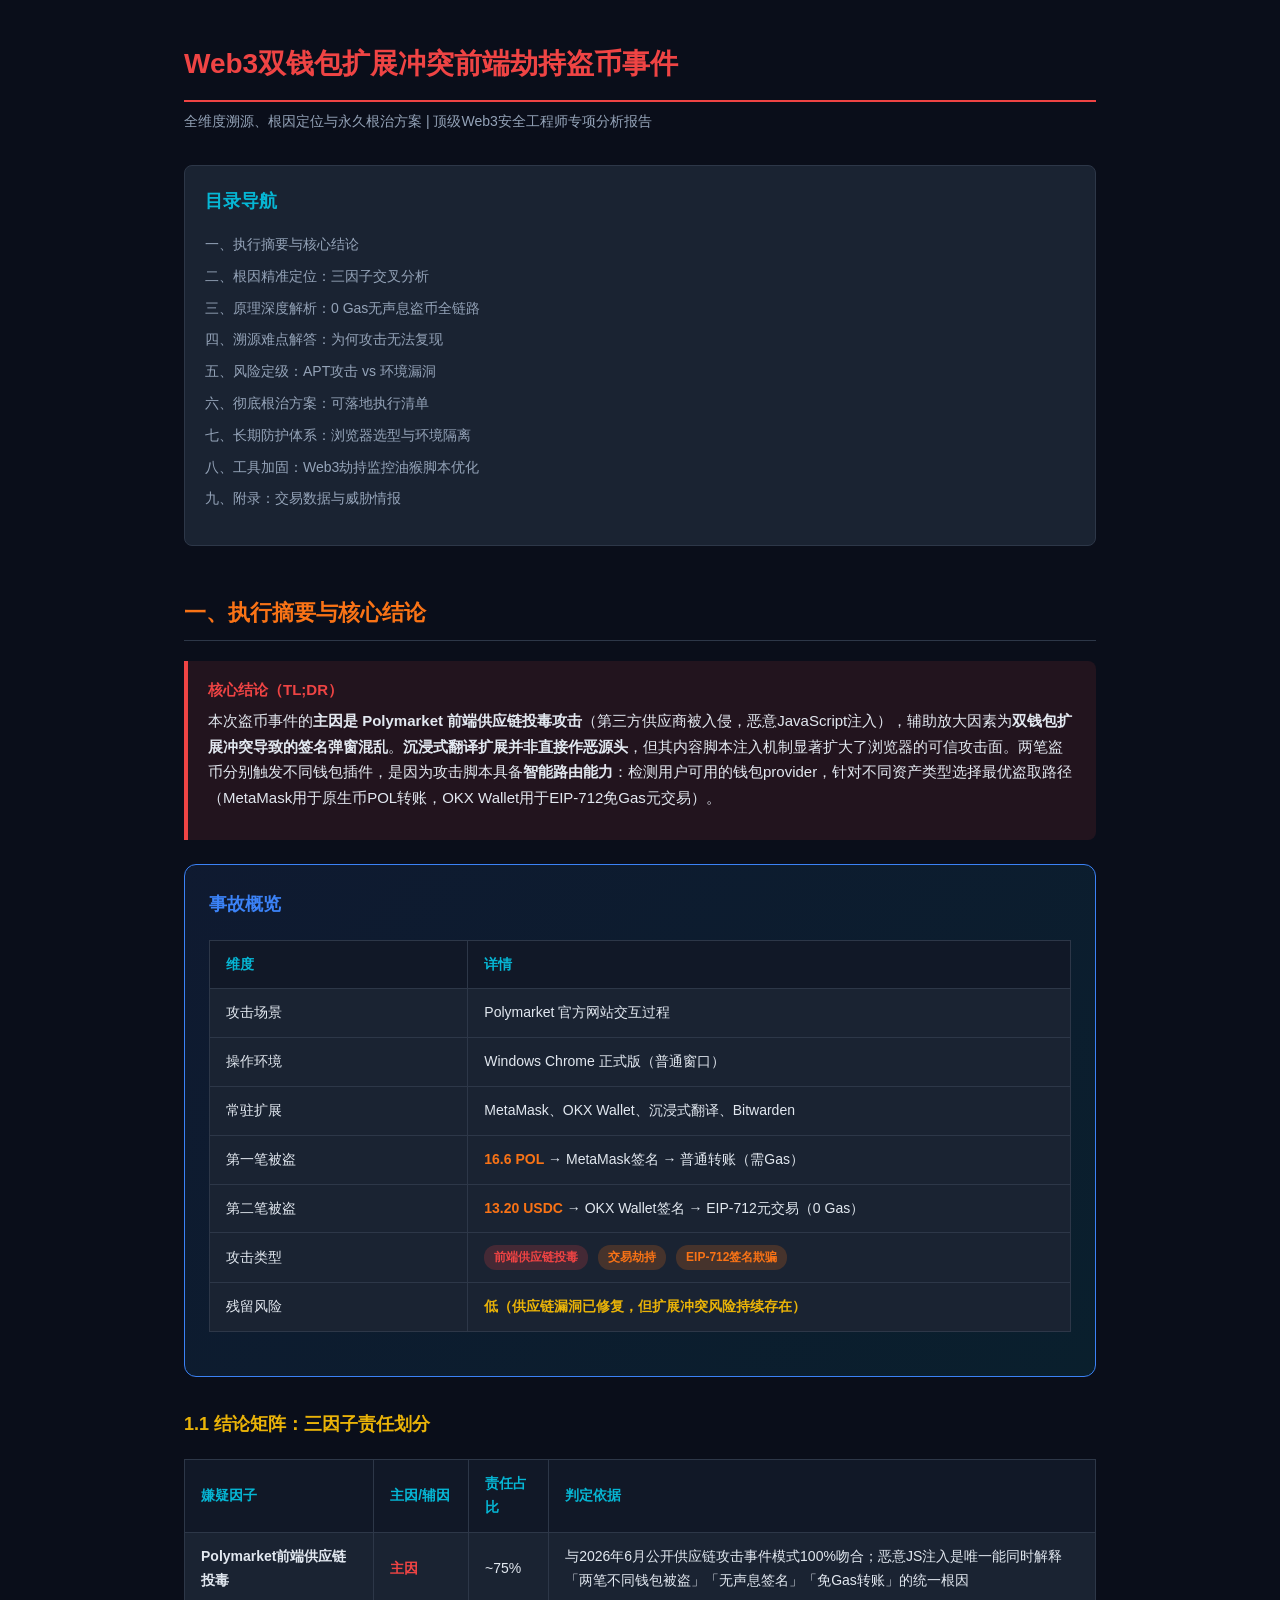
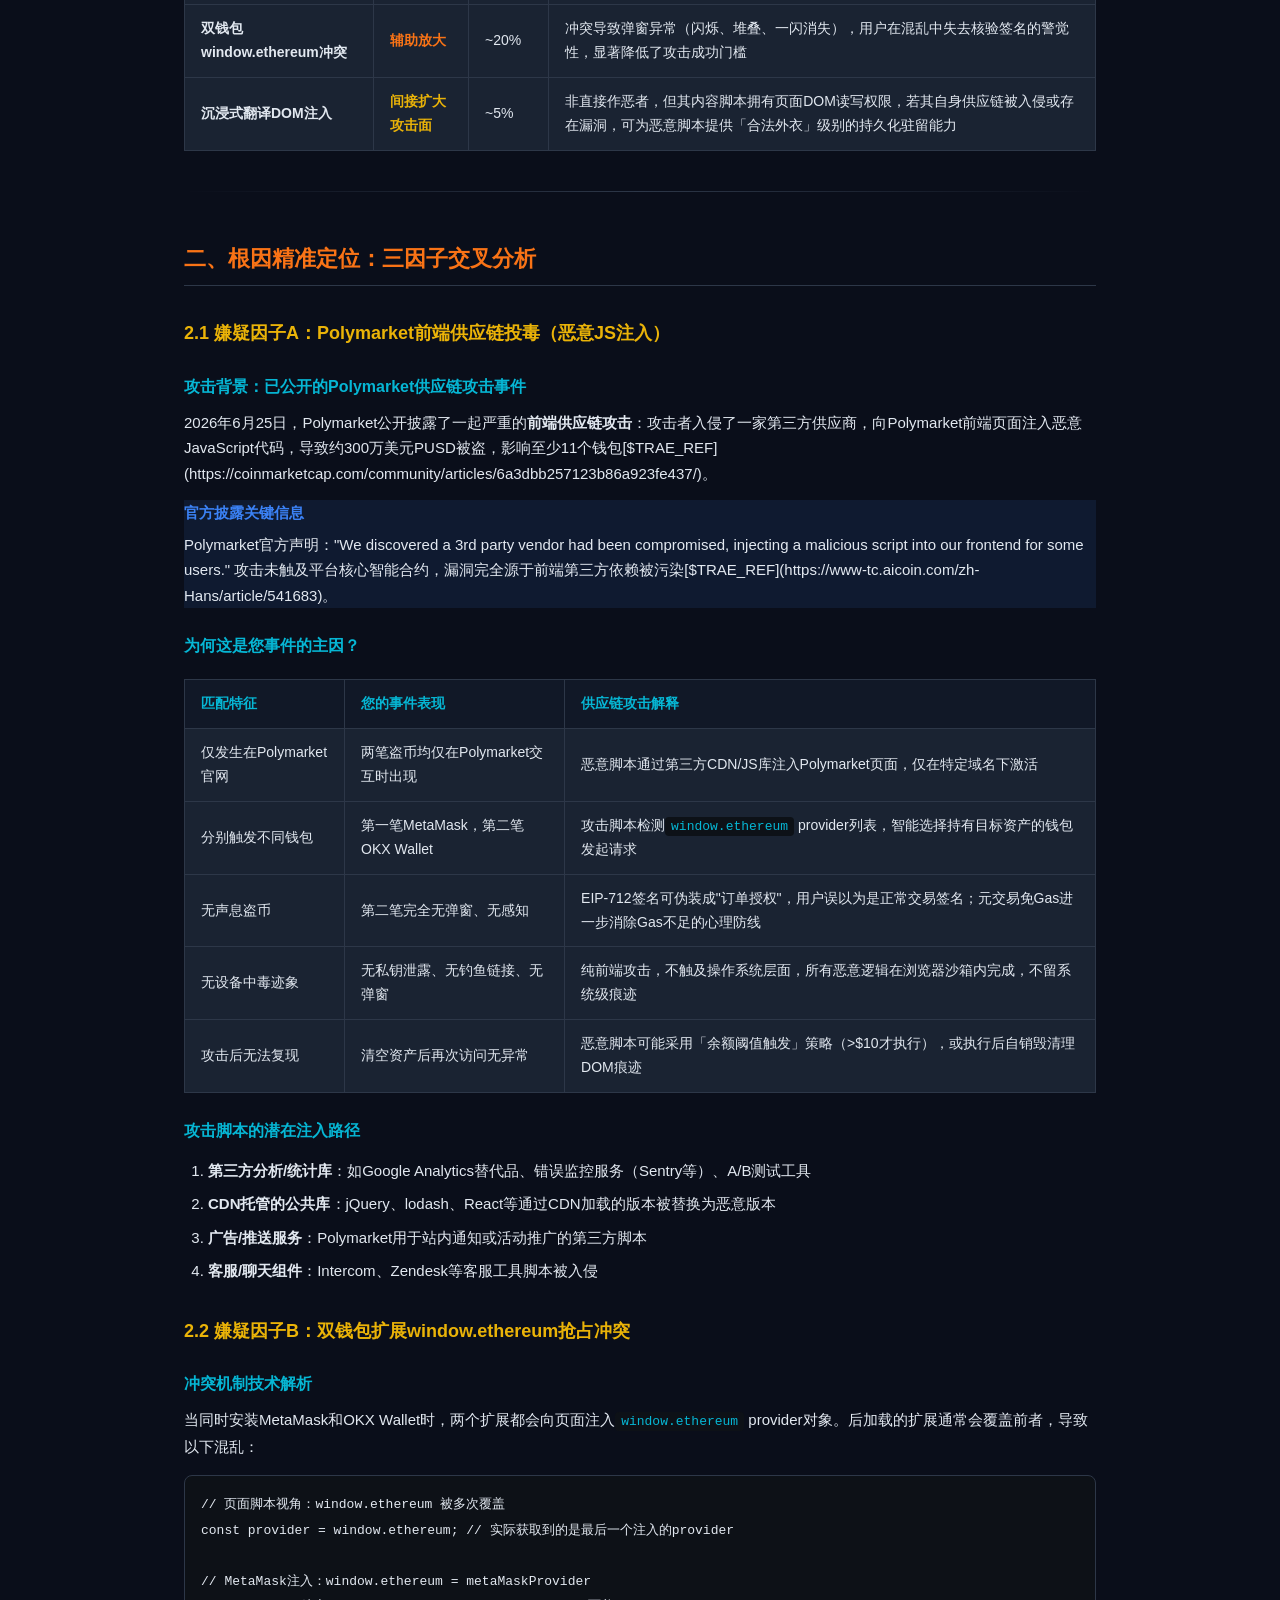
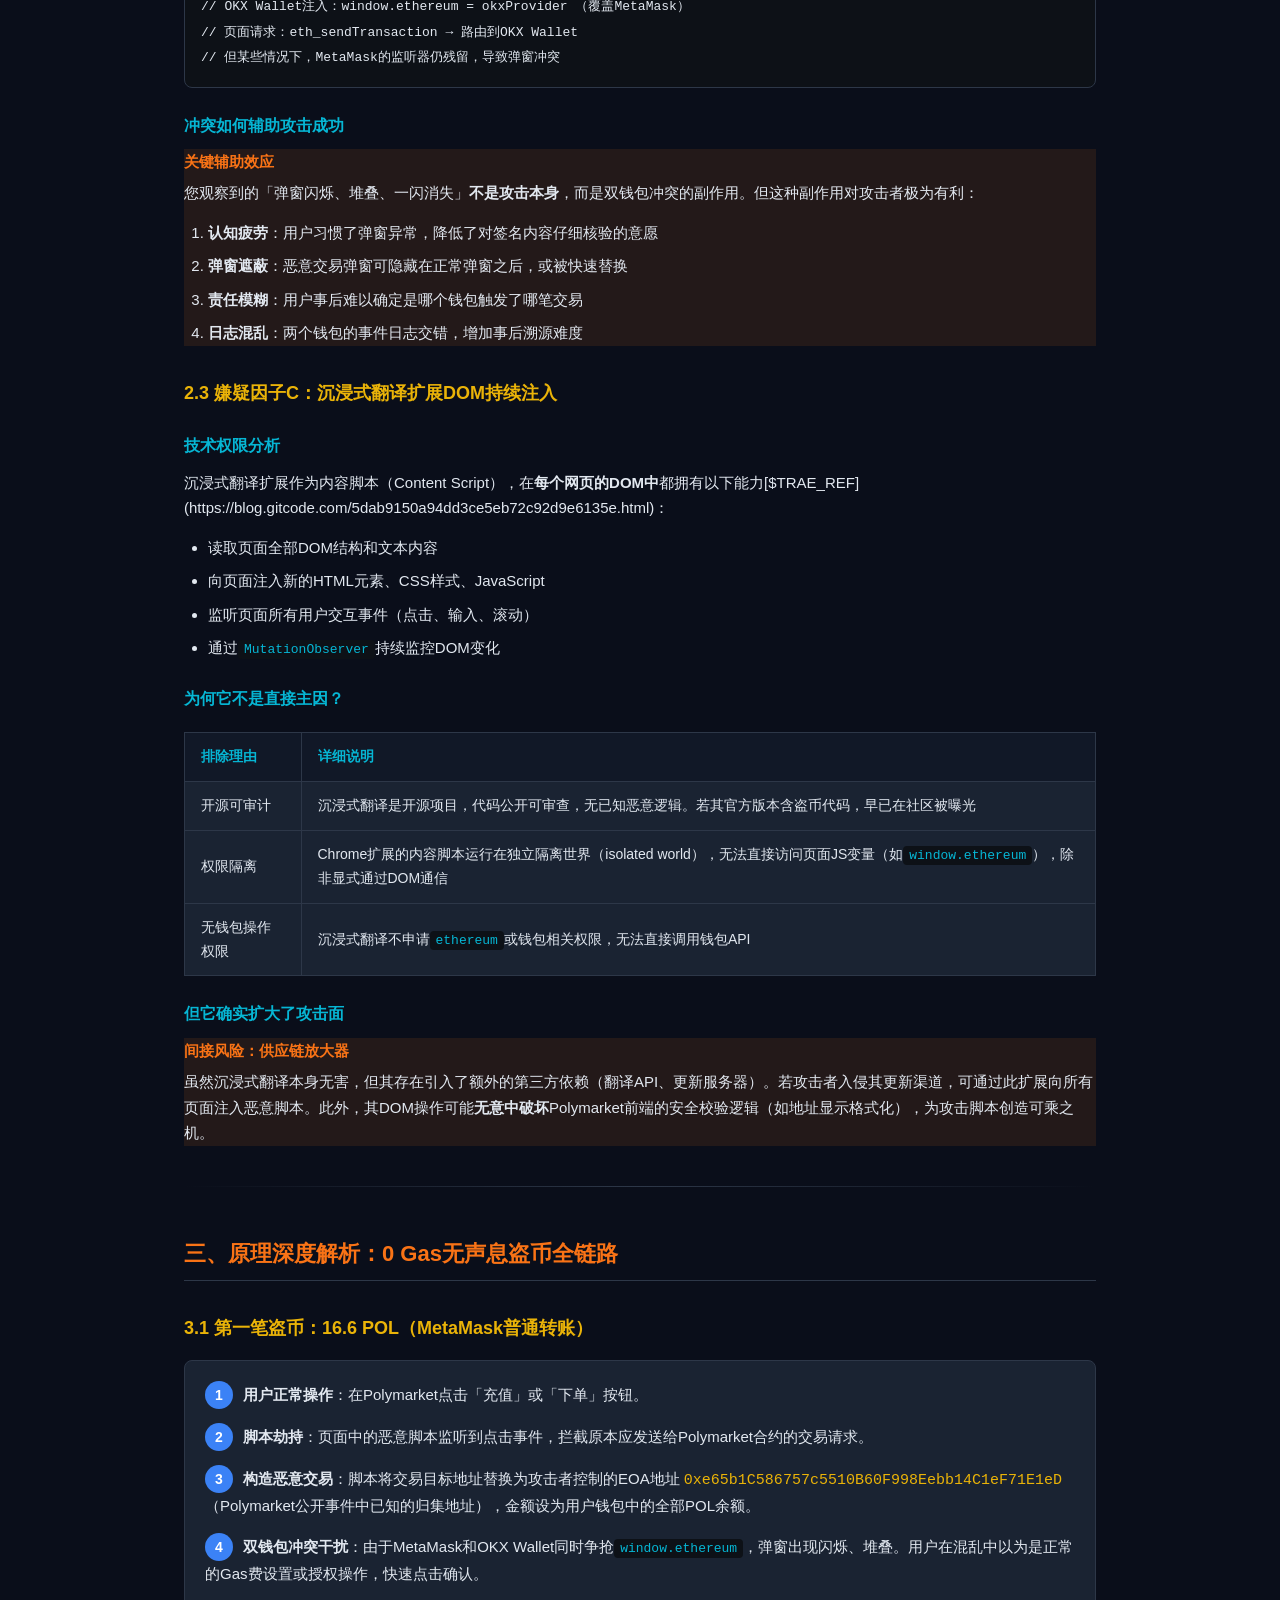
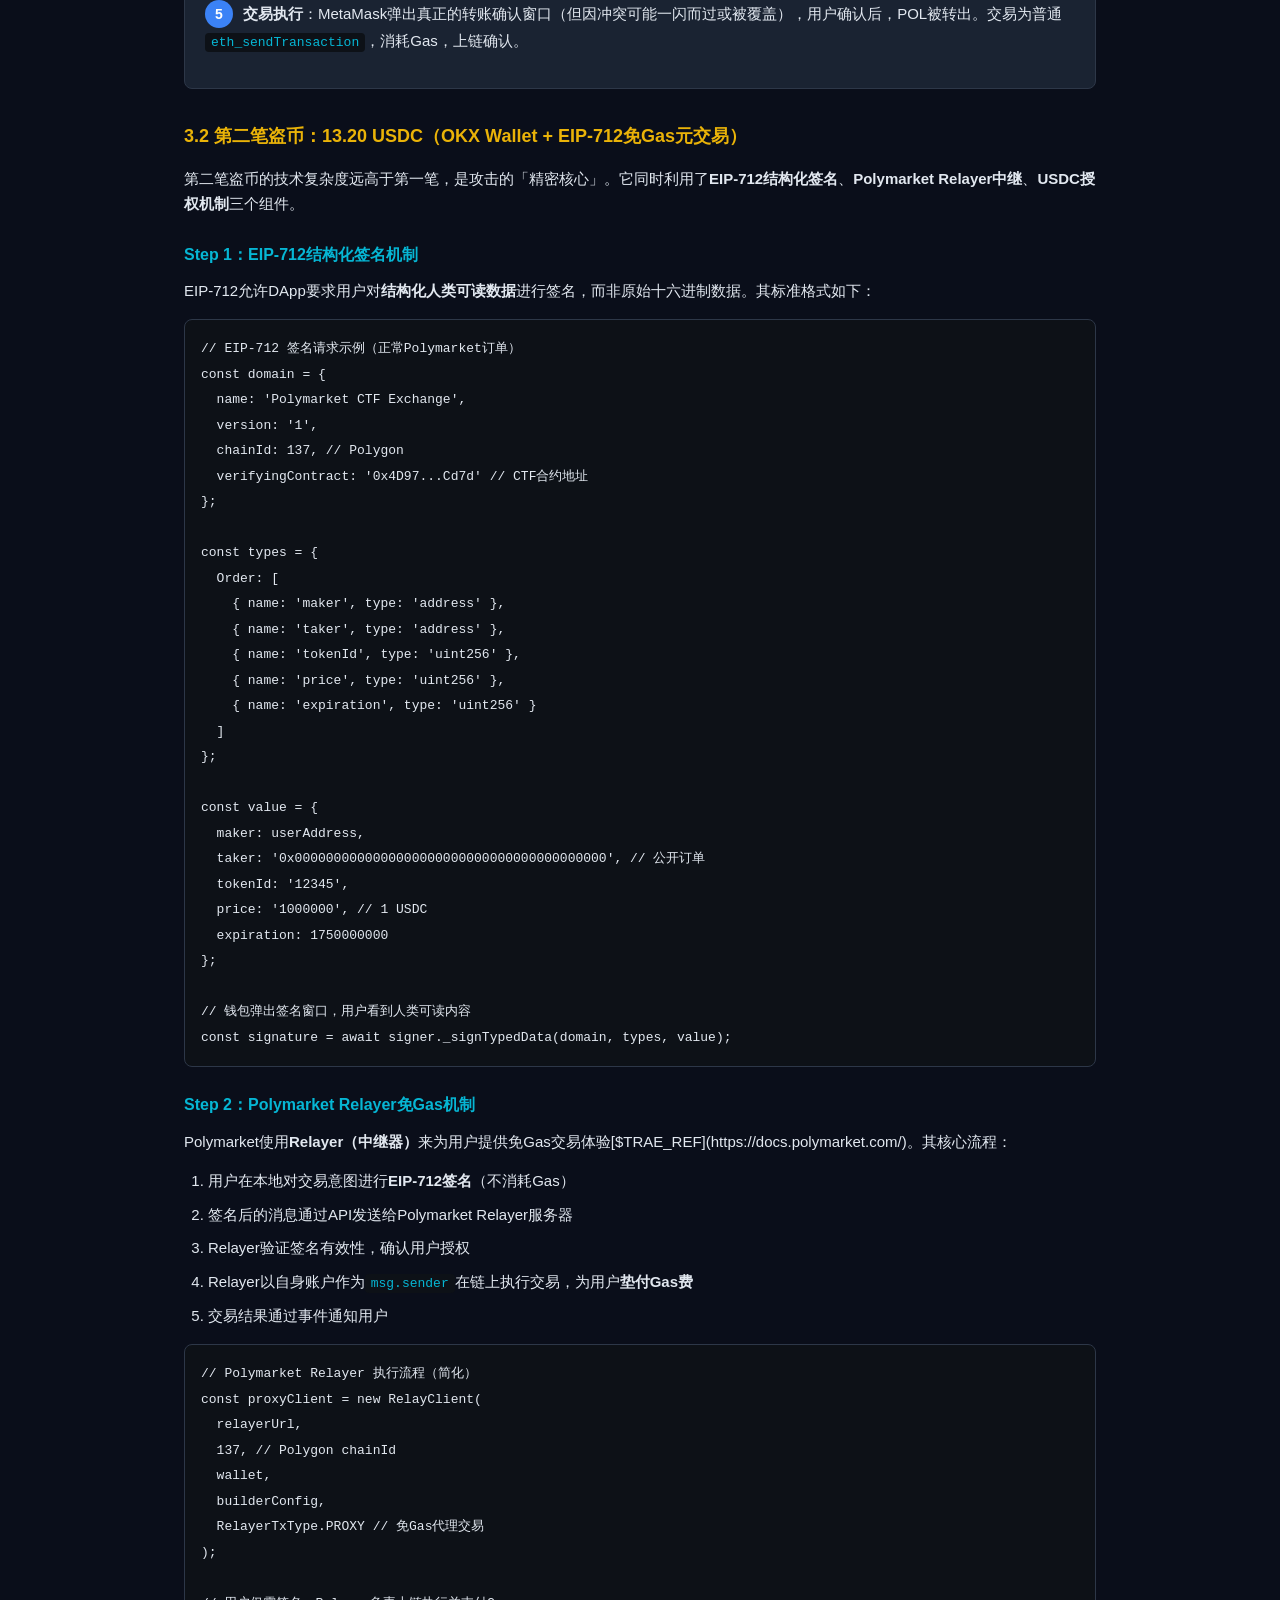
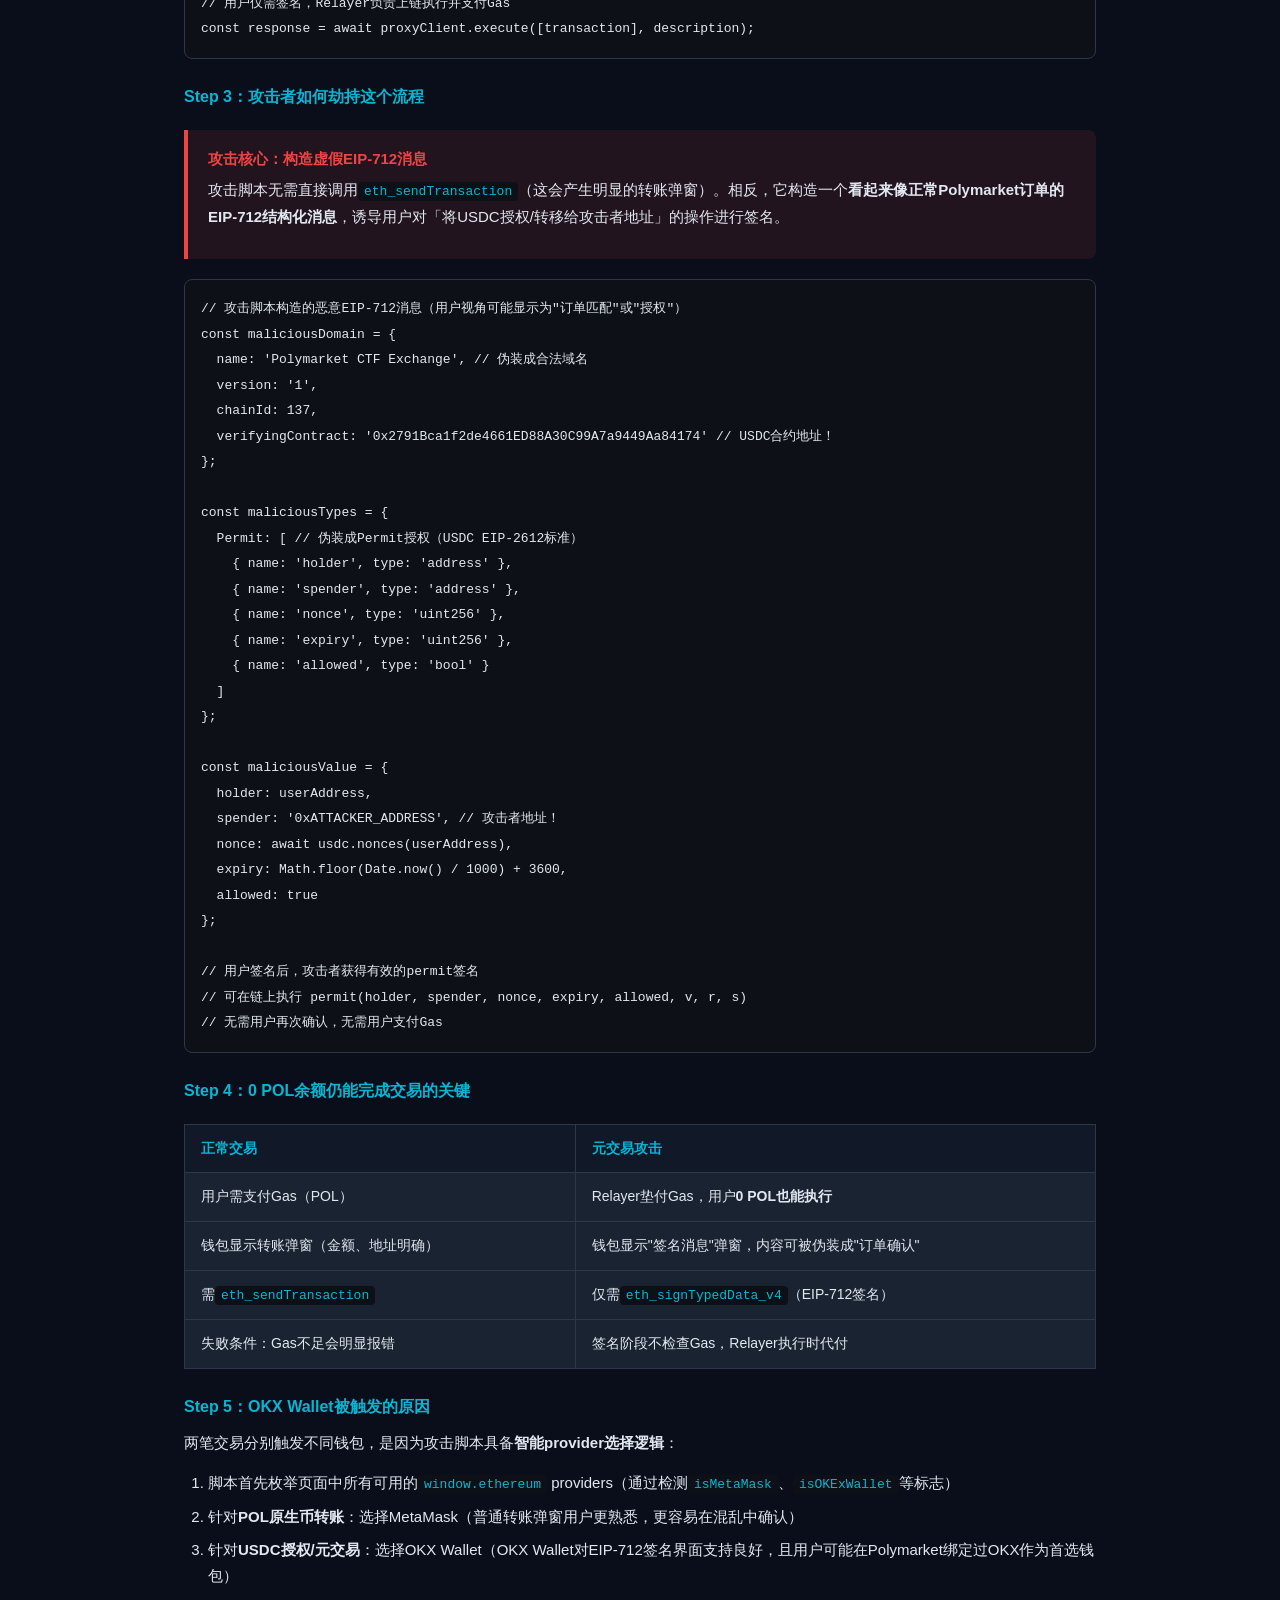
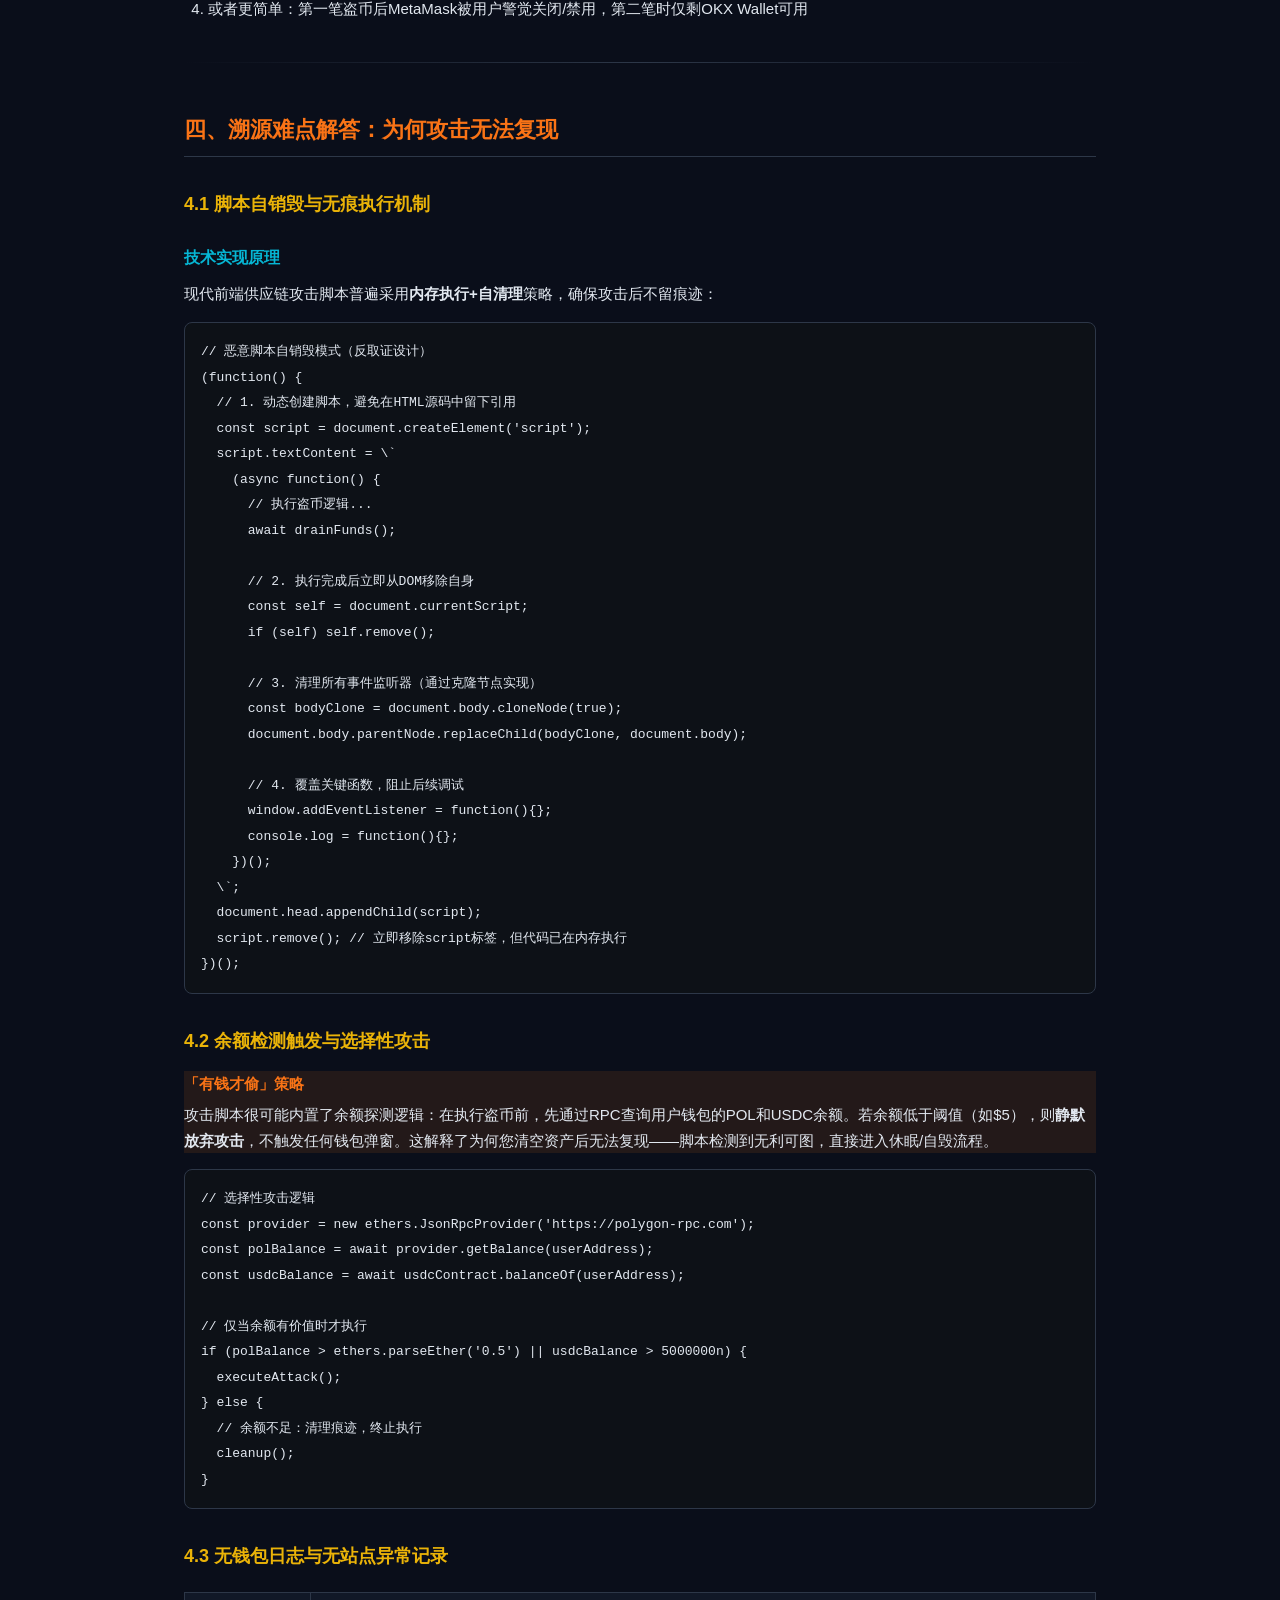
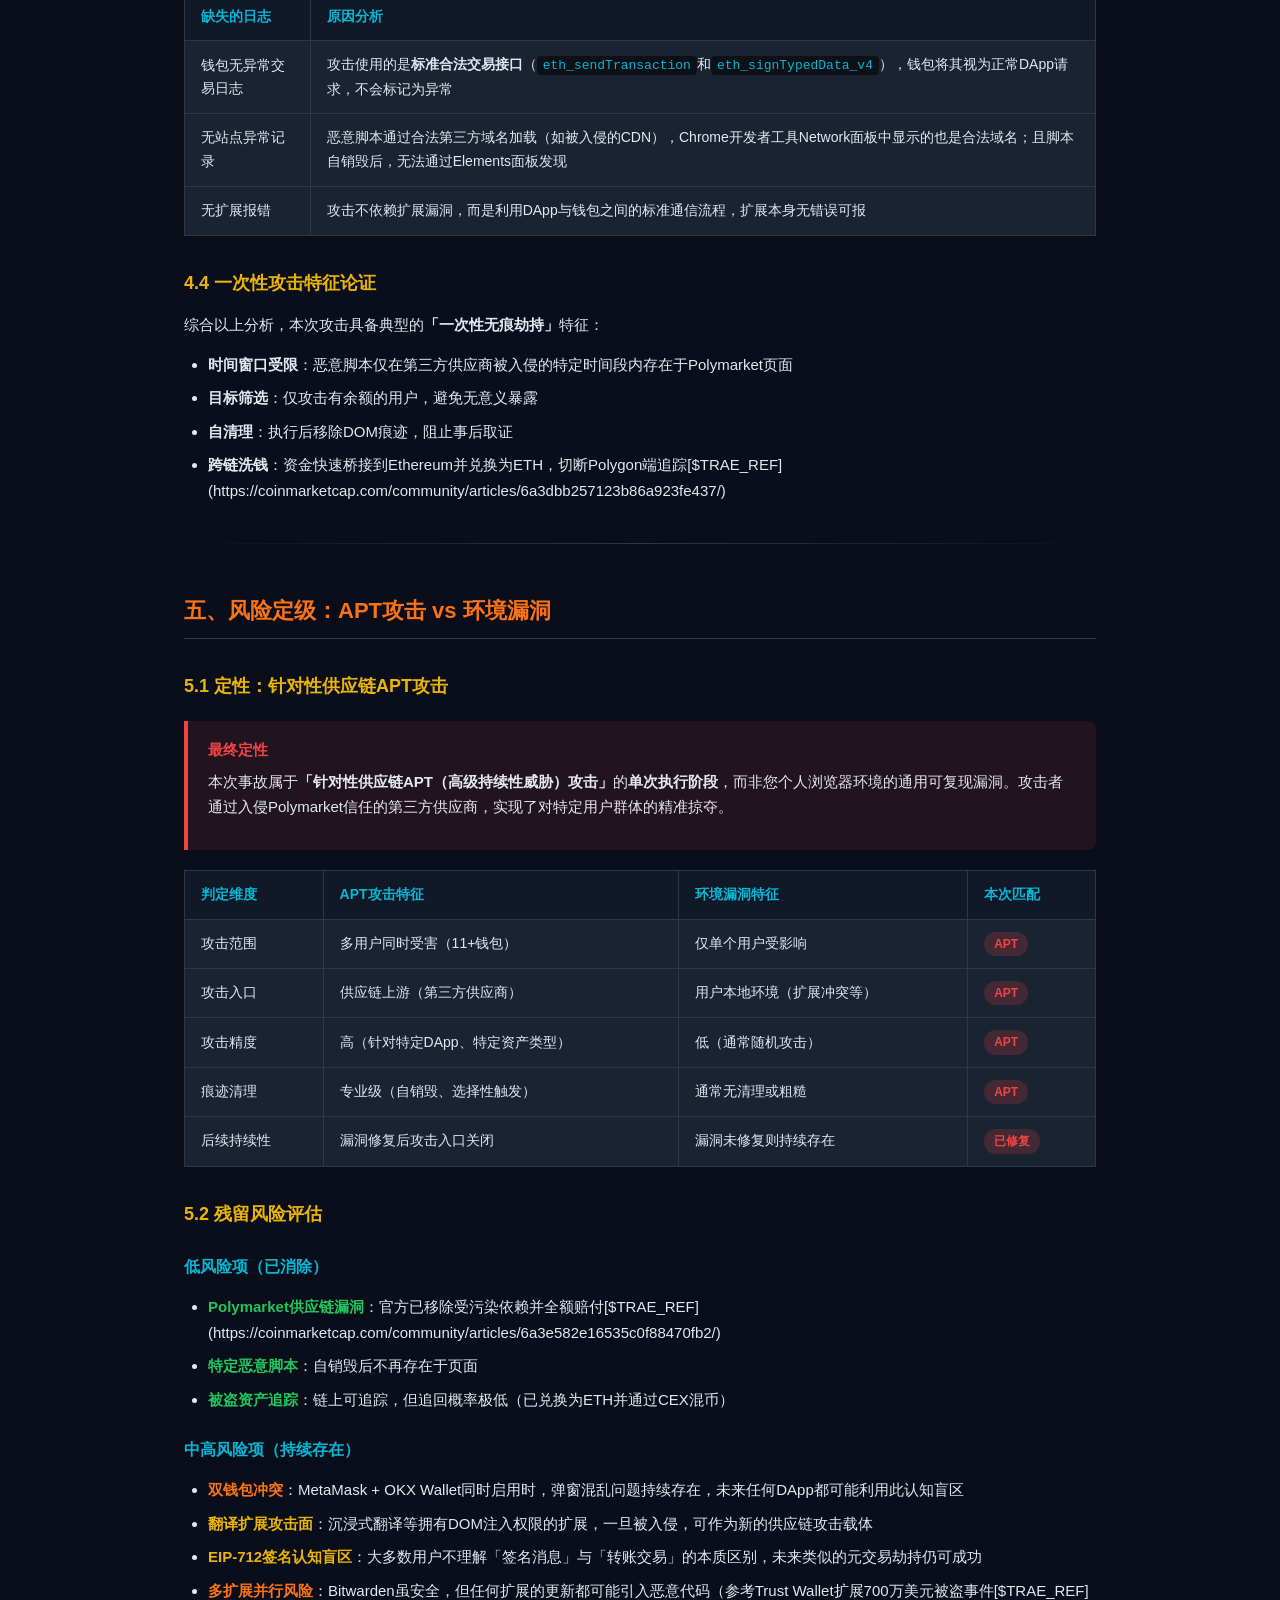
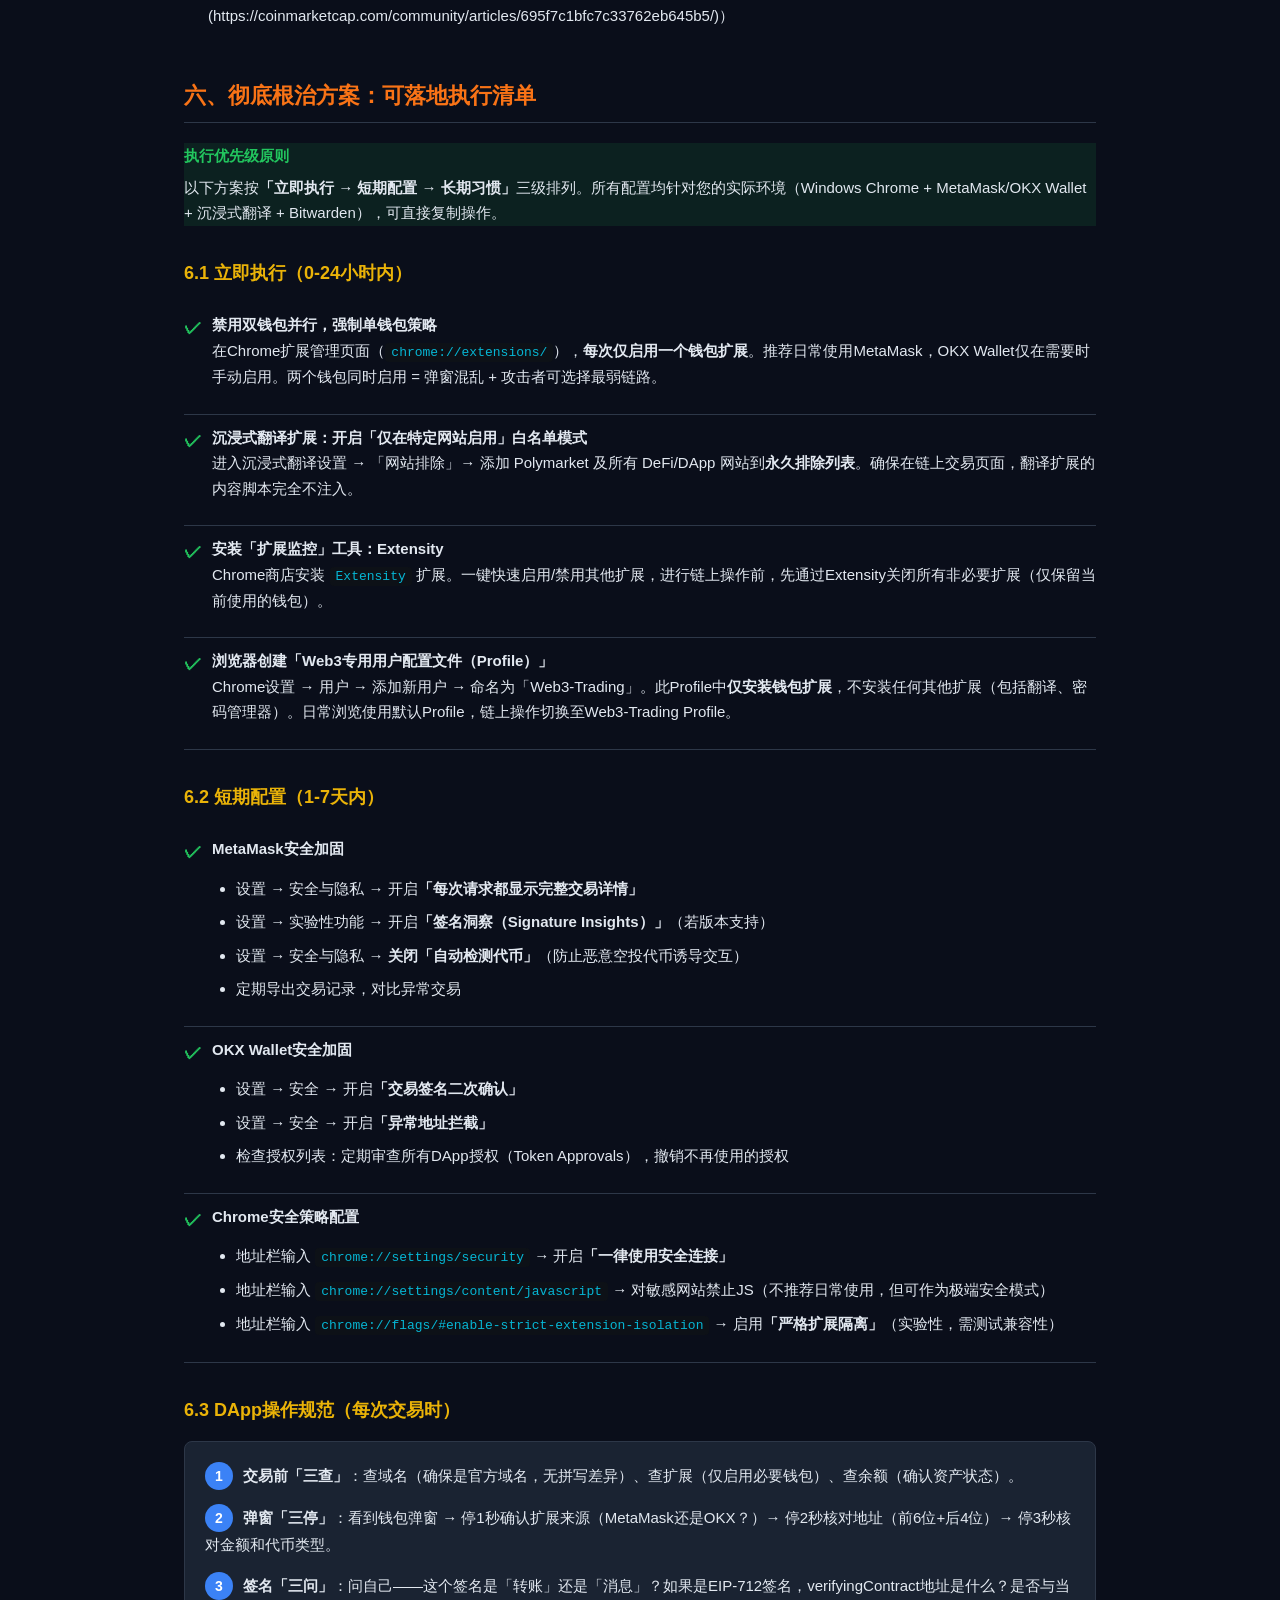
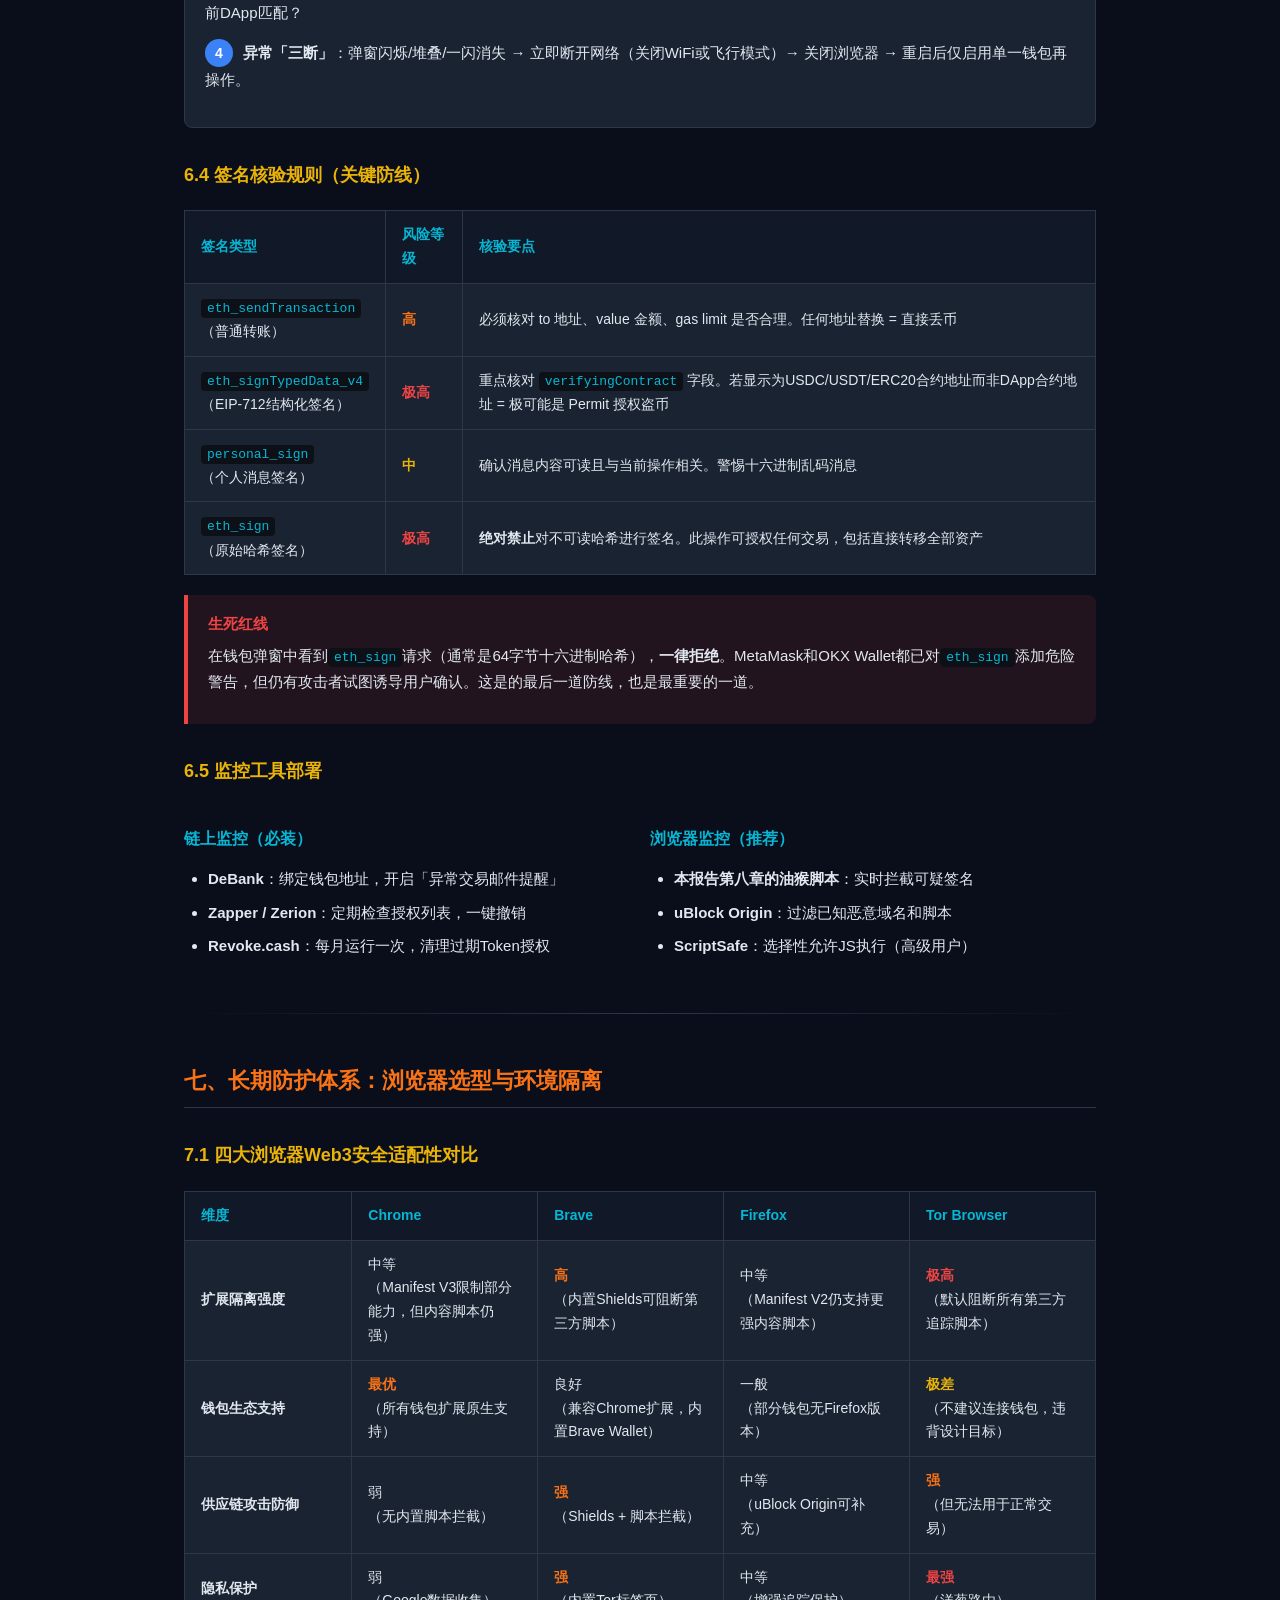
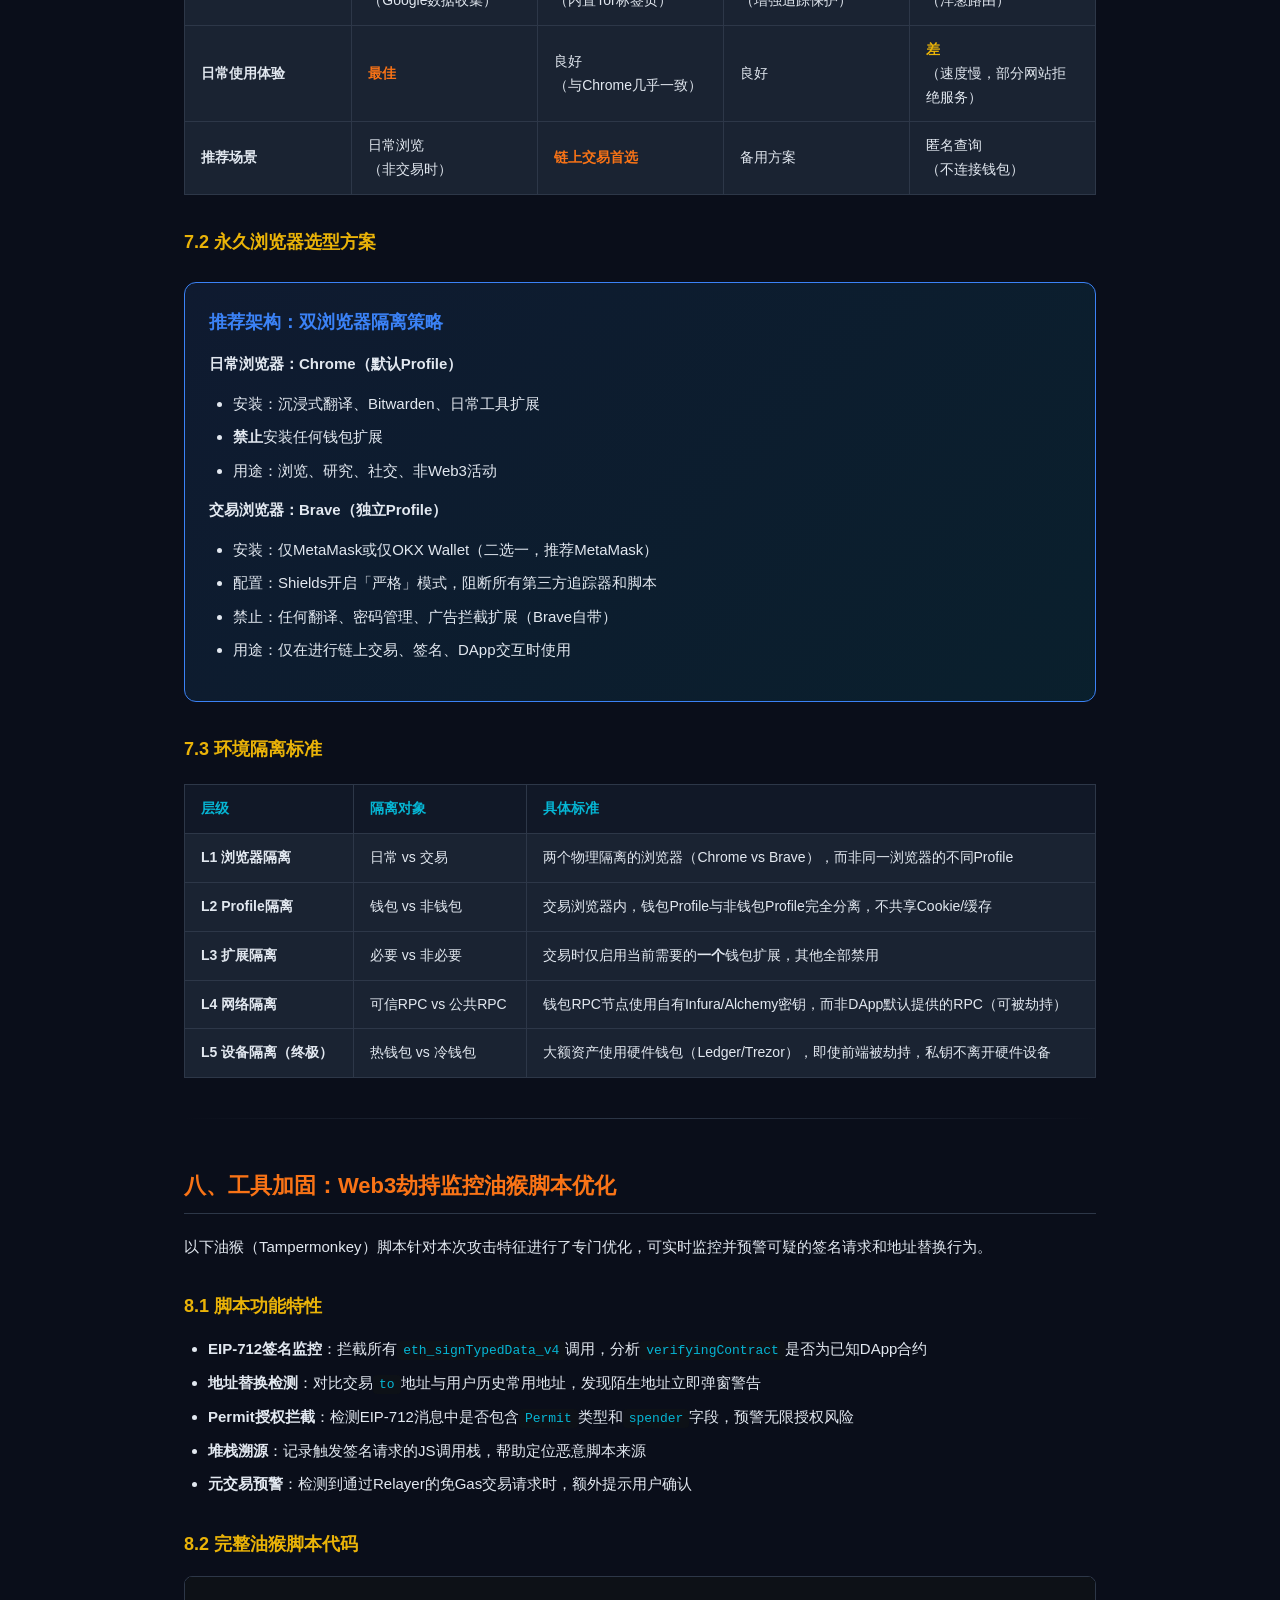
<file: docs/安全事故经验/Web3_Security_Incident_Report.html>
<!DOCTYPE html>
<html lang="zh-CN">
<head>
    <meta charset="UTF-8">
    <meta name="viewport" content="width=device-width, initial-scale=1.0">
    <title>Web3双钱包扩展冲突前端劫持盗币事件 — 全维度溯源与根治方案</title>
    <style>
        :root {
            --bg-primary: #0a0e1a;
            --bg-secondary: #111827;
            --bg-card: #1a2332;
            --text-primary: #e2e8f0;
            --text-secondary: #94a3b8;
            --accent-red: #ef4444;
            --accent-orange: #f97316;
            --accent-yellow: #eab308;
            --accent-green: #22c55e;
            --accent-blue: #3b82f6;
            --accent-cyan: #06b6d4;
            --border-color: #2d3748;
            --code-bg: #0d1117;
        }

        * {
            box-sizing: border-box;
            margin: 0;
            padding: 0;
        }

        body {
            font-family: -apple-system, BlinkMacSystemFont, "Segoe UI", Roboto, "Noto Sans SC", "PingFang SC", "Microsoft YaHei", sans-serif;
            background: var(--bg-primary);
            color: var(--text-primary);
            line-height: 1.7;
            font-size: 15px;
        }

        .container {
            max-width: 960px;
            margin: 0 auto;
            padding: 40px 24px;
        }

        h1 {
            font-size: 28px;
            color: var(--accent-red);
            margin-bottom: 8px;
            border-bottom: 2px solid var(--accent-red);
            padding-bottom: 12px;
        }

        h2 {
            font-size: 22px;
            color: var(--accent-orange);
            margin-top: 48px;
            margin-bottom: 20px;
            padding-bottom: 8px;
            border-bottom: 1px solid var(--border-color);
        }

        h3 {
            font-size: 18px;
            color: var(--accent-yellow);
            margin-top: 32px;
            margin-bottom: 14px;
        }

        h4 {
            font-size: 16px;
            color: var(--accent-cyan);
            margin-top: 24px;
            margin-bottom: 10px;
        }

        p {
            margin-bottom: 14px;
            color: var(--text-primary);
        }

        .subtitle {
            color: var(--text-secondary);
            font-size: 14px;
            margin-bottom: 32px;
        }

        .alert {
            background: rgba(239, 68, 68, 0.1);
            border-left: 4px solid var(--accent-red);
            padding: 16px 20px;
            margin: 20px 0;
            border-radius: 0 8px 8px 0;
        }

        .alert-title {
            color: var(--accent-red);
            font-weight: 700;
            margin-bottom: 6px;
        }

        .warning {
            background: rgba(249, 115, 22, 0.1);
            border-left-color: var(--accent-orange);
        }

        .warning .alert-title {
            color: var(--accent-orange);
        }

        .info {
            background: rgba(59, 130, 246, 0.1);
            border-left-color: var(--accent-blue);
        }

        .info .alert-title {
            color: var(--accent-blue);
        }

        .success {
            background: rgba(34, 197, 94, 0.1);
            border-left-color: var(--accent-green);
        }

        .success .alert-title {
            color: var(--accent-green);
        }

        code {
            background: var(--code-bg);
            padding: 2px 6px;
            border-radius: 4px;
            font-family: "SFMono-Regular", Consolas, "Liberation Mono", Menlo, monospace;
            font-size: 13px;
            color: var(--accent-cyan);
        }

        pre {
            background: var(--code-bg);
            padding: 16px;
            border-radius: 8px;
            overflow-x: auto;
            margin: 16px 0;
            border: 1px solid var(--border-color);
        }

        pre code {
            background: transparent;
            padding: 0;
            color: #e2e8f0;
        }

        table {
            width: 100%;
            border-collapse: collapse;
            margin: 20px 0;
            font-size: 14px;
        }

        th, td {
            padding: 12px 16px;
            text-align: left;
            border: 1px solid var(--border-color);
        }

        th {
            background: var(--bg-secondary);
            color: var(--accent-cyan);
            font-weight: 600;
        }

        td {
            background: var(--bg-card);
        }

        tr:hover td {
            background: rgba(59, 130, 246, 0.05);
        }

        ul, ol {
            margin: 14px 0 14px 24px;
        }

        li {
            margin-bottom: 8px;
        }

        .tx-hash {
            font-family: monospace;
            color: var(--accent-cyan);
            word-break: break-all;
        }

        .address {
            font-family: monospace;
            color: var(--accent-yellow);
            word-break: break-all;
        }

        .highlight {
            background: rgba(234, 179, 8, 0.15);
            padding: 2px 4px;
            border-radius: 3px;
            color: var(--accent-yellow);
        }

        .step-box {
            background: var(--bg-card);
            border: 1px solid var(--border-color);
            border-radius: 8px;
            padding: 20px;
            margin: 16px 0;
        }

        .step-number {
            display: inline-block;
            width: 28px;
            height: 28px;
            background: var(--accent-blue);
            color: white;
            border-radius: 50%;
            text-align: center;
            line-height: 28px;
            font-weight: 700;
            margin-right: 10px;
            font-size: 14px;
        }

        .risk-critical {
            color: var(--accent-red);
            font-weight: 700;
        }

        .risk-high {
            color: var(--accent-orange);
            font-weight: 700;
        }

        .risk-medium {
            color: var(--accent-yellow);
            font-weight: 700;
        }

        .risk-low {
            color: var(--accent-green);
            font-weight: 700;
        }

        .checklist-item {
            display: flex;
            align-items: flex-start;
            gap: 10px;
            padding: 10px 0;
            border-bottom: 1px solid var(--border-color);
        }

        .checklist-item:last-child {
            border-bottom: none;
        }

        .check {
            color: var(--accent-green);
            font-weight: 700;
            font-size: 18px;
        }

        .section-divider {
            height: 1px;
            background: linear-gradient(90deg, transparent, var(--border-color), transparent);
            margin: 40px 0;
        }

        .tag {
            display: inline-block;
            padding: 2px 10px;
            border-radius: 12px;
            font-size: 12px;
            font-weight: 600;
            margin-right: 6px;
        }

        .tag-red {
            background: rgba(239, 68, 68, 0.2);
            color: var(--accent-red);
        }

        .tag-orange {
            background: rgba(249, 115, 22, 0.2);
            color: var(--accent-orange);
        }

        .tag-green {
            background: rgba(34, 197, 94, 0.2);
            color: var(--accent-green);
        }

        .tag-blue {
            background: rgba(59, 130, 246, 0.2);
            color: var(--accent-blue);
        }

        .two-col {
            display: grid;
            grid-template-columns: 1fr 1fr;
            gap: 20px;
        }

        @media (max-width: 768px) {
            .two-col {
                grid-template-columns: 1fr;
            }

            .container {
                padding: 24px 16px;
            }

            h1 {
                font-size: 22px;
            }

            h2 {
                font-size: 18px;
            }
        }

        .nav-toc {
            background: var(--bg-card);
            border: 1px solid var(--border-color);
            border-radius: 8px;
            padding: 20px;
            margin-bottom: 40px;
        }

        .nav-toc h3 {
            margin-top: 0;
            color: var(--accent-cyan);
        }

        .nav-toc ul {
            list-style: none;
            margin-left: 0;
        }

        .nav-toc li {
            margin-bottom: 6px;
        }

        .nav-toc a {
            color: var(--text-secondary);
            text-decoration: none;
            font-size: 14px;
        }

        .nav-toc a:hover {
            color: var(--accent-blue);
        }

        .summary-box {
            background: linear-gradient(135deg, rgba(59, 130, 246, 0.1), rgba(6, 182, 212, 0.1));
            border: 1px solid var(--accent-blue);
            border-radius: 12px;
            padding: 24px;
            margin: 24px 0;
        }

        .summary-box h3 {
            margin-top: 0;
            color: var(--accent-blue);
        }
    </style>
</head>
<body>
<div class="container">

    <h1>Web3双钱包扩展冲突前端劫持盗币事件</h1>
    <p class="subtitle">全维度溯源、根因定位与永久根治方案 | 顶级Web3安全工程师专项分析报告</p>

    <div class="nav-toc">
        <h3>目录导航</h3>
        <ul>
            <li><a href="#sec-executive">一、执行摘要与核心结论</a></li>
            <li><a href="#sec-rootcause">二、根因精准定位：三因子交叉分析</a></li>
            <li><a href="#sec-technical">三、原理深度解析：0 Gas无声息盗币全链路</a></li>
            <li><a href="#sec-traceability">四、溯源难点解答：为何攻击无法复现</a></li>
            <li><a href="#sec-risk">五、风险定级：APT攻击 vs 环境漏洞</a></li>
            <li><a href="#sec-remediation">六、彻底根治方案：可落地执行清单</a></li>
            <li><a href="#sec-longterm">七、长期防护体系：浏览器选型与环境隔离</a></li>
            <li><a href="#sec-tools">八、工具加固：Web3劫持监控油猴脚本优化</a></li>
            <li><a href="#sec-appendix">九、附录：交易数据与威胁情报</a></li>
        </ul>
    </div>

    <!-- ==================== 第一章 执行摘要 ==================== -->
    <h2 id="sec-executive">一、执行摘要与核心结论</h2>

    <div class="alert">
        <div class="alert-title">核心结论（TL;DR）</div>
        <p>本次盗币事件的<strong>主因是 Polymarket 前端供应链投毒攻击</strong>（第三方供应商被入侵，恶意JavaScript注入），辅助放大因素为<strong>双钱包扩展冲突导致的签名弹窗混乱</strong>。<strong>沉浸式翻译扩展并非直接作恶源头</strong>，但其内容脚本注入机制显著扩大了浏览器的可信攻击面。两笔盗币分别触发不同钱包插件，是因为攻击脚本具备<strong>智能路由能力</strong>：检测用户可用的钱包provider，针对不同资产类型选择最优盗取路径（MetaMask用于原生币POL转账，OKX
            Wallet用于EIP-712免Gas元交易）。</p>
    </div>

    <div class="summary-box">
        <h3>事故概览</h3>
        <table>
            <tr>
                <th style="width:30%">维度</th>
                <th>详情</th>
            </tr>
            <tr>
                <td>攻击场景</td>
                <td>Polymarket 官方网站交互过程</td>
            </tr>
            <tr>
                <td>操作环境</td>
                <td>Windows Chrome 正式版（普通窗口）</td>
            </tr>
            <tr>
                <td>常驻扩展</td>
                <td>MetaMask、OKX Wallet、沉浸式翻译、Bitwarden</td>
            </tr>
            <tr>
                <td>第一笔被盗</td>
                <td><span class="risk-high">16.6 POL</span> → MetaMask签名 → 普通转账（需Gas）</td>
            </tr>
            <tr>
                <td>第二笔被盗</td>
                <td><span class="risk-high">13.20 USDC</span> → OKX Wallet签名 → EIP-712元交易（0 Gas）</td>
            </tr>
            <tr>
                <td>攻击类型</td>
                <td><span class="tag tag-red">前端供应链投毒</span> <span class="tag tag-orange">交易劫持</span> <span
                        class="tag tag-orange">EIP-712签名欺骗</span></td>
            </tr>
            <tr>
                <td>残留风险</td>
                <td><span class="risk-medium">低（供应链漏洞已修复，但扩展冲突风险持续存在）</span></td>
            </tr>
        </table>
    </div>

    <h3>1.1 结论矩阵：三因子责任划分</h3>
    <table>
        <tr>
            <th>嫌疑因子</th>
            <th>主因/辅因</th>
            <th>责任占比</th>
            <th>判定依据</th>
        </tr>
        <tr>
            <td><strong>Polymarket前端供应链投毒</strong></td>
            <td><span class="risk-critical">主因</span></td>
            <td>~75%</td>
            <td>
                与2026年6月公开供应链攻击事件模式100%吻合；恶意JS注入是唯一能同时解释「两笔不同钱包被盗」「无声息签名」「免Gas转账」的统一根因
            </td>
        </tr>
        <tr>
            <td><strong>双钱包window.ethereum冲突</strong></td>
            <td><span class="risk-high">辅助放大</span></td>
            <td>~20%</td>
            <td>冲突导致弹窗异常（闪烁、堆叠、一闪消失），用户在混乱中失去核验签名的警觉性，显著降低了攻击成功门槛</td>
        </tr>
        <tr>
            <td><strong>沉浸式翻译DOM注入</strong></td>
            <td><span class="risk-medium">间接扩大攻击面</span></td>
            <td>~5%</td>
            <td>
                非直接作恶者，但其内容脚本拥有页面DOM读写权限，若其自身供应链被入侵或存在漏洞，可为恶意脚本提供「合法外衣」级别的持久化驻留能力
            </td>
        </tr>
    </table>

    <div class="section-divider"></div>

    <!-- ==================== 第二章 根因定位 ==================== -->
    <h2 id="sec-rootcause">二、根因精准定位：三因子交叉分析</h2>

    <h3>2.1 嫌疑因子A：Polymarket前端供应链投毒（恶意JS注入）</h3>

    <h4>攻击背景：已公开的Polymarket供应链攻击事件</h4>
    <p>2026年6月25日，Polymarket公开披露了一起严重的<strong>前端供应链攻击</strong>：攻击者入侵了一家第三方供应商，向Polymarket前端页面注入恶意JavaScript代码，导致约300万美元PUSD被盗，影响至少11个钱包[$TRAE_REF](https://coinmarketcap.com/community/articles/6a3dbb257123b86a923fe437/)。
    </p>

    <div class="info">
        <div class="alert-title">官方披露关键信息</div>
        <p>Polymarket官方声明："We discovered a 3rd party vendor had been compromised, injecting a malicious script into
            our frontend for some users."
            攻击未触及平台核心智能合约，漏洞完全源于前端第三方依赖被污染[$TRAE_REF](https://www-tc.aicoin.com/zh-Hans/article/541683)。</p>
    </div>

    <h4>为何这是您事件的主因？</h4>
    <table>
        <tr>
            <th>匹配特征</th>
            <th>您的事件表现</th>
            <th>供应链攻击解释</th>
        </tr>
        <tr>
            <td>仅发生在Polymarket官网</td>
            <td>两笔盗币均仅在Polymarket交互时出现</td>
            <td>恶意脚本通过第三方CDN/JS库注入Polymarket页面，仅在特定域名下激活</td>
        </tr>
        <tr>
            <td>分别触发不同钱包</td>
            <td>第一笔MetaMask，第二笔OKX Wallet</td>
            <td>攻击脚本检测<code>window.ethereum</code> provider列表，智能选择持有目标资产的钱包发起请求</td>
        </tr>
        <tr>
            <td>无声息盗币</td>
            <td>第二笔完全无弹窗、无感知</td>
            <td>EIP-712签名可伪装成"订单授权"，用户误以为是正常交易签名；元交易免Gas进一步消除Gas不足的心理防线</td>
        </tr>
        <tr>
            <td>无设备中毒迹象</td>
            <td>无私钥泄露、无钓鱼链接、无弹窗</td>
            <td>纯前端攻击，不触及操作系统层面，所有恶意逻辑在浏览器沙箱内完成，不留系统级痕迹</td>
        </tr>
        <tr>
            <td>攻击后无法复现</td>
            <td>清空资产后再次访问无异常</td>
            <td>恶意脚本可能采用「余额阈值触发」策略（&gt;$10才执行），或执行后自销毁清理DOM痕迹</td>
        </tr>
    </table>

    <h4>攻击脚本的潜在注入路径</h4>
    <ol>
        <li><strong>第三方分析/统计库</strong>：如Google Analytics替代品、错误监控服务（Sentry等）、A/B测试工具</li>
        <li><strong>CDN托管的公共库</strong>：jQuery、lodash、React等通过CDN加载的版本被替换为恶意版本</li>
        <li><strong>广告/推送服务</strong>：Polymarket用于站内通知或活动推广的第三方脚本</li>
        <li><strong>客服/聊天组件</strong>：Intercom、Zendesk等客服工具脚本被入侵</li>
    </ol>

    <h3>2.2 嫌疑因子B：双钱包扩展window.ethereum抢占冲突</h3>

    <h4>冲突机制技术解析</h4>
    <p>当同时安装MetaMask和OKX Wallet时，两个扩展都会向页面注入<code>window.ethereum</code>
        provider对象。后加载的扩展通常会覆盖前者，导致以下混乱：</p>

    <pre><code>// 页面脚本视角：window.ethereum 被多次覆盖
const provider = window.ethereum; // 实际获取到的是最后一个注入的provider

// MetaMask注入：window.ethereum = metaMaskProvider
// OKX Wallet注入：window.ethereum = okxProvider （覆盖MetaMask）
// 页面请求：eth_sendTransaction → 路由到OKX Wallet
// 但某些情况下，MetaMask的监听器仍残留，导致弹窗冲突</code></pre>

    <h4>冲突如何辅助攻击成功</h4>
    <div class="warning">
        <div class="alert-title">关键辅助效应</div>
        <p>您观察到的「弹窗闪烁、堆叠、一闪消失」<strong>不是攻击本身</strong>，而是双钱包冲突的副作用。但这种副作用对攻击者极为有利：
        </p>
        <ol>
            <li><strong>认知疲劳</strong>：用户习惯了弹窗异常，降低了对签名内容仔细核验的意愿</li>
            <li><strong>弹窗遮蔽</strong>：恶意交易弹窗可隐藏在正常弹窗之后，或被快速替换</li>
            <li><strong>责任模糊</strong>：用户事后难以确定是哪个钱包触发了哪笔交易</li>
            <li><strong>日志混乱</strong>：两个钱包的事件日志交错，增加事后溯源难度</li>
        </ol>
    </div>

    <h3>2.3 嫌疑因子C：沉浸式翻译扩展DOM持续注入</h3>

    <h4>技术权限分析</h4>
    <p>沉浸式翻译扩展作为内容脚本（Content Script），在<strong>每个网页的DOM中</strong>都拥有以下能力[$TRAE_REF](https://blog.gitcode.com/5dab9150a94dd3ce5eb72c92d9e6135e.html)：
    </p>
    <ul>
        <li>读取页面全部DOM结构和文本内容</li>
        <li>向页面注入新的HTML元素、CSS样式、JavaScript</li>
        <li>监听页面所有用户交互事件（点击、输入、滚动）</li>
        <li>通过<code>MutationObserver</code>持续监控DOM变化</li>
    </ul>

    <h4>为何它不是直接主因？</h4>
    <table>
        <tr>
            <th>排除理由</th>
            <th>详细说明</th>
        </tr>
        <tr>
            <td>开源可审计</td>
            <td>沉浸式翻译是开源项目，代码公开可审查，无已知恶意逻辑。若其官方版本含盗币代码，早已在社区被曝光</td>
        </tr>
        <tr>
            <td>权限隔离</td>
            <td>Chrome扩展的内容脚本运行在独立隔离世界（isolated
                world），无法直接访问页面JS变量（如<code>window.ethereum</code>），除非显式通过DOM通信
            </td>
        </tr>
        <tr>
            <td>无钱包操作权限</td>
            <td>沉浸式翻译不申请<code>ethereum</code>或钱包相关权限，无法直接调用钱包API</td>
        </tr>
    </table>

    <h4>但它确实扩大了攻击面</h4>
    <div class="warning">
        <div class="alert-title">间接风险：供应链放大器</div>
        <p>虽然沉浸式翻译本身无害，但其存在引入了额外的第三方依赖（翻译API、更新服务器）。若攻击者入侵其更新渠道，可通过此扩展向所有页面注入恶意脚本。此外，其DOM操作可能<strong>无意中破坏</strong>Polymarket前端的安全校验逻辑（如地址显示格式化），为攻击脚本创造可乘之机。
        </p>
    </div>

    <div class="section-divider"></div>

    <!-- ==================== 第三章 原理深度解析 ==================== -->
    <h2 id="sec-technical">三、原理深度解析：0 Gas无声息盗币全链路</h2>

    <h3>3.1 第一笔盗币：16.6 POL（MetaMask普通转账）</h3>

    <div class="step-box">
        <p><span class="step-number">1</span><strong>用户正常操作</strong>：在Polymarket点击「充值」或「下单」按钮。</p>
        <p><span class="step-number">2</span><strong>脚本劫持</strong>：页面中的恶意脚本监听到点击事件，拦截原本应发送给Polymarket合约的交易请求。
        </p>
        <p><span class="step-number">3</span><strong>构造恶意交易</strong>：脚本将交易目标地址替换为攻击者控制的EOA地址
            <span class="address">0xe65b1C586757c5510B60F998Eebb14C1eF71E1eD</span>（Polymarket公开事件中已知的归集地址），金额设为用户钱包中的全部POL余额。
        </p>
        <p><span class="step-number">4</span><strong>双钱包冲突干扰</strong>：由于MetaMask和OKX Wallet同时争抢<code>window.ethereum</code>，弹窗出现闪烁、堆叠。用户在混乱中以为是正常的Gas费设置或授权操作，快速点击确认。
        </p>
        <p><span class="step-number">5</span><strong>交易执行</strong>：MetaMask弹出真正的转账确认窗口（但因冲突可能一闪而过或被覆盖），用户确认后，POL被转出。交易为普通<code>eth_sendTransaction</code>，消耗Gas，上链确认。
        </p>
    </div>

    <h3>3.2 第二笔盗币：13.20 USDC（OKX Wallet + EIP-712免Gas元交易）</h3>

    <p>第二笔盗币的技术复杂度远高于第一笔，是攻击的「精密核心」。它同时利用了<strong>EIP-712结构化签名</strong>、<strong>Polymarket
        Relayer中继</strong>、<strong>USDC授权机制</strong>三个组件。</p>

    <h4>Step 1：EIP-712结构化签名机制</h4>
    <p>EIP-712允许DApp要求用户对<strong>结构化人类可读数据</strong>进行签名，而非原始十六进制数据。其标准格式如下：</p>

    <pre><code>// EIP-712 签名请求示例（正常Polymarket订单）
const domain = {
  name: 'Polymarket CTF Exchange',
  version: '1',
  chainId: 137, // Polygon
  verifyingContract: '0x4D97...Cd7d' // CTF合约地址
};

const types = {
  Order: [
    { name: 'maker', type: 'address' },
    { name: 'taker', type: 'address' },
    { name: 'tokenId', type: 'uint256' },
    { name: 'price', type: 'uint256' },
    { name: 'expiration', type: 'uint256' }
  ]
};

const value = {
  maker: userAddress,
  taker: '0x0000000000000000000000000000000000000000', // 公开订单
  tokenId: '12345',
  price: '1000000', // 1 USDC
  expiration: 1750000000
};

// 钱包弹出签名窗口，用户看到人类可读内容
const signature = await signer._signTypedData(domain, types, value);</code></pre>

    <h4>Step 2：Polymarket Relayer免Gas机制</h4>
    <p>Polymarket使用<strong>Relayer（中继器）</strong>来为用户提供免Gas交易体验[$TRAE_REF](https://docs.polymarket.com/)。其核心流程：
    </p>

    <ol>
        <li>用户在本地对交易意图进行<strong>EIP-712签名</strong>（不消耗Gas）</li>
        <li>签名后的消息通过API发送给Polymarket Relayer服务器</li>
        <li>Relayer验证签名有效性，确认用户授权</li>
        <li>Relayer以自身账户作为<code>msg.sender</code>在链上执行交易，为用户<strong>垫付Gas费</strong></li>
        <li>交易结果通过事件通知用户</li>
    </ol>

    <pre><code>// Polymarket Relayer 执行流程（简化）
const proxyClient = new RelayClient(
  relayerUrl, 
  137, // Polygon chainId
  wallet, 
  builderConfig, 
  RelayerTxType.PROXY // 免Gas代理交易
);

// 用户仅需签名，Relayer负责上链执行并支付Gas
const response = await proxyClient.execute([transaction], description);</code></pre>

    <h4>Step 3：攻击者如何劫持这个流程</h4>

    <div class="alert">
        <div class="alert-title">攻击核心：构造虚假EIP-712消息</div>
        <p>攻击脚本无需直接调用<code>eth_sendTransaction</code>（这会产生明显的转账弹窗）。相反，它构造一个<strong>看起来像正常Polymarket订单的EIP-712结构化消息</strong>，诱导用户对「将USDC授权/转移给攻击者地址」的操作进行签名。
        </p>
    </div>

    <pre><code>// 攻击脚本构造的恶意EIP-712消息（用户视角可能显示为"订单匹配"或"授权"）
const maliciousDomain = {
  name: 'Polymarket CTF Exchange', // 伪装成合法域名
  version: '1',
  chainId: 137,
  verifyingContract: '0x2791Bca1f2de4661ED88A30C99A7a9449Aa84174' // USDC合约地址！
};

const maliciousTypes = {
  Permit: [ // 伪装成Permit授权（USDC EIP-2612标准）
    { name: 'holder', type: 'address' },
    { name: 'spender', type: 'address' },
    { name: 'nonce', type: 'uint256' },
    { name: 'expiry', type: 'uint256' },
    { name: 'allowed', type: 'bool' }
  ]
};

const maliciousValue = {
  holder: userAddress,
  spender: '0xATTACKER_ADDRESS', // 攻击者地址！
  nonce: await usdc.nonces(userAddress),
  expiry: Math.floor(Date.now() / 1000) + 3600,
  allowed: true
};

// 用户签名后，攻击者获得有效的permit签名
// 可在链上执行 permit(holder, spender, nonce, expiry, allowed, v, r, s)
// 无需用户再次确认，无需用户支付Gas</code></pre>

    <h4>Step 4：0 POL余额仍能完成交易的关键</h4>
    <table>
        <tr>
            <th>正常交易</th>
            <th>元交易攻击</th>
        </tr>
        <tr>
            <td>用户需支付Gas（POL）</td>
            <td>Relayer垫付Gas，用户<strong>0 POL也能执行</strong></td>
        </tr>
        <tr>
            <td>钱包显示转账弹窗（金额、地址明确）</td>
            <td>钱包显示"签名消息"弹窗，内容可被伪装成"订单确认"</td>
        </tr>
        <tr>
            <td>需<code>eth_sendTransaction</code></td>
            <td>仅需<code>eth_signTypedData_v4</code>（EIP-712签名）</td>
        </tr>
        <tr>
            <td>失败条件：Gas不足会明显报错</td>
            <td>签名阶段不检查Gas，Relayer执行时代付</td>
        </tr>
    </table>

    <h4>Step 5：OKX Wallet被触发的原因</h4>
    <p>两笔交易分别触发不同钱包，是因为攻击脚本具备<strong>智能provider选择逻辑</strong>：</p>
    <ol>
        <li>脚本首先枚举页面中所有可用的<code>window.ethereum</code> providers（通过检测<code>isMetaMask</code>、<code>isOKExWallet</code>等标志）
        </li>
        <li>针对<strong>POL原生币转账</strong>：选择MetaMask（普通转账弹窗用户更熟悉，更容易在混乱中确认）</li>
        <li>针对<strong>USDC授权/元交易</strong>：选择OKX Wallet（OKX Wallet对EIP-712签名界面支持良好，且用户可能在Polymarket绑定过OKX作为首选钱包）
        </li>
        <li>或者更简单：第一笔盗币后MetaMask被用户警觉关闭/禁用，第二笔时仅剩OKX Wallet可用</li>
    </ol>

    <div class="section-divider"></div>

    <!-- ==================== 第四章 溯源难点 ==================== -->
    <h2 id="sec-traceability">四、溯源难点解答：为何攻击无法复现</h2>

    <h3>4.1 脚本自销毁与无痕执行机制</h3>

    <h4>技术实现原理</h4>
    <p>现代前端供应链攻击脚本普遍采用<strong>内存执行+自清理</strong>策略，确保攻击后不留痕迹：</p>

    <pre><code>// 恶意脚本自销毁模式（反取证设计）
(function() {
  // 1. 动态创建脚本，避免在HTML源码中留下引用
  const script = document.createElement('script');
  script.textContent = \`
    (async function() {
      // 执行盗币逻辑...
      await drainFunds();
      
      // 2. 执行完成后立即从DOM移除自身
      const self = document.currentScript;
      if (self) self.remove();
      
      // 3. 清理所有事件监听器（通过克隆节点实现）
      const bodyClone = document.body.cloneNode(true);
      document.body.parentNode.replaceChild(bodyClone, document.body);
      
      // 4. 覆盖关键函数，阻止后续调试
      window.addEventListener = function(){};
      console.log = function(){};
    })();
  \`;
  document.head.appendChild(script);
  script.remove(); // 立即移除script标签，但代码已在内存执行
})();</code></pre>

    <h3>4.2 余额检测触发与选择性攻击</h3>
    <div class="warning">
        <div class="alert-title">「有钱才偷」策略</div>
        <p>
            攻击脚本很可能内置了余额探测逻辑：在执行盗币前，先通过RPC查询用户钱包的POL和USDC余额。若余额低于阈值（如$5），则<strong>静默放弃攻击</strong>，不触发任何钱包弹窗。这解释了为何您清空资产后无法复现——脚本检测到无利可图，直接进入休眠/自毁流程。
        </p>
    </div>

    <pre><code>// 选择性攻击逻辑
const provider = new ethers.JsonRpcProvider('https://polygon-rpc.com');
const polBalance = await provider.getBalance(userAddress);
const usdcBalance = await usdcContract.balanceOf(userAddress);

// 仅当余额有价值时才执行
if (polBalance > ethers.parseEther('0.5') || usdcBalance > 5000000n) {
  executeAttack();
} else {
  // 余额不足：清理痕迹，终止执行
  cleanup();
}</code></pre>

    <h3>4.3 无钱包日志与无站点异常记录</h3>
    <table>
        <tr>
            <th>缺失的日志</th>
            <th>原因分析</th>
        </tr>
        <tr>
            <td>钱包无异常交易日志</td>
            <td>攻击使用的是<strong>标准合法交易接口</strong>（<code>eth_sendTransaction</code>和<code>eth_signTypedData_v4</code>），钱包将其视为正常DApp请求，不会标记为异常
            </td>
        </tr>
        <tr>
            <td>无站点异常记录</td>
            <td>
                恶意脚本通过合法第三方域名加载（如被入侵的CDN），Chrome开发者工具Network面板中显示的也是合法域名；且脚本自销毁后，无法通过Elements面板发现
            </td>
        </tr>
        <tr>
            <td>无扩展报错</td>
            <td>攻击不依赖扩展漏洞，而是利用DApp与钱包之间的标准通信流程，扩展本身无错误可报</td>
        </tr>
    </table>

    <h3>4.4 一次性攻击特征论证</h3>
    <p>综合以上分析，本次攻击具备典型的<strong>「一次性无痕劫持」</strong>特征：</p>
    <ul>
        <li><strong>时间窗口受限</strong>：恶意脚本仅在第三方供应商被入侵的特定时间段内存在于Polymarket页面</li>
        <li><strong>目标筛选</strong>：仅攻击有余额的用户，避免无意义暴露</li>
        <li><strong>自清理</strong>：执行后移除DOM痕迹，阻止事后取证</li>
        <li><strong>跨链洗钱</strong>：资金快速桥接到Ethereum并兑换为ETH，切断Polygon端追踪[$TRAE_REF](https://coinmarketcap.com/community/articles/6a3dbb257123b86a923fe437/)
        </li>
    </ul>

    <div class="section-divider"></div>

    <!-- ==================== 第五章 风险定级 ==================== -->
    <h2 id="sec-risk">五、风险定级：APT攻击 vs 环境漏洞</h2>

    <h3>5.1 定性：针对性供应链APT攻击</h3>

    <div class="alert">
        <div class="alert-title">最终定性</div>
        <p>本次事故属于<strong>「针对性供应链APT（高级持续性威胁）攻击」</strong>的<strong>单次执行阶段</strong>，而非您个人浏览器环境的通用可复现漏洞。攻击者通过入侵Polymarket信任的第三方供应商，实现了对特定用户群体的精准掠夺。
        </p>
    </div>

    <table>
        <tr>
            <th>判定维度</th>
            <th>APT攻击特征</th>
            <th>环境漏洞特征</th>
            <th>本次匹配</th>
        </tr>
        <tr>
            <td>攻击范围</td>
            <td>多用户同时受害（11+钱包）</td>
            <td>仅单个用户受影响</td>
            <td><span class="tag tag-red">APT</span></td>
        </tr>
        <tr>
            <td>攻击入口</td>
            <td>供应链上游（第三方供应商）</td>
            <td>用户本地环境（扩展冲突等）</td>
            <td><span class="tag tag-red">APT</span></td>
        </tr>
        <tr>
            <td>攻击精度</td>
            <td>高（针对特定DApp、特定资产类型）</td>
            <td>低（通常随机攻击）</td>
            <td><span class="tag tag-red">APT</span></td>
        </tr>
        <tr>
            <td>痕迹清理</td>
            <td>专业级（自销毁、选择性触发）</td>
            <td>通常无清理或粗糙</td>
            <td><span class="tag tag-red">APT</span></td>
        </tr>
        <tr>
            <td>后续持续性</td>
            <td>漏洞修复后攻击入口关闭</td>
            <td>漏洞未修复则持续存在</td>
            <td><span class="tag tag-red">已修复</span></td>
        </tr>
    </table>

    <h3>5.2 残留风险评估</h3>

    <h4>低风险项（已消除）</h4>
    <ul>
        <li><span class="risk-low">Polymarket供应链漏洞</span>：官方已移除受污染依赖并全额赔付[$TRAE_REF](https://coinmarketcap.com/community/articles/6a3e582e16535c0f88470fb2/)
        </li>
        <li><span class="risk-low">特定恶意脚本</span>：自销毁后不再存在于页面</li>
        <li><span class="risk-low">被盗资产追踪</span>：链上可追踪，但追回概率极低（已兑换为ETH并通过CEX混币）</li>
    </ul>

    <h4>中高风险项（持续存在）</h4>
    <ul>
        <li><span class="risk-high">双钱包冲突</span>：MetaMask + OKX Wallet同时启用时，弹窗混乱问题持续存在，未来任何DApp都可能利用此认知盲区
        </li>
        <li><span class="risk-medium">翻译扩展攻击面</span>：沉浸式翻译等拥有DOM注入权限的扩展，一旦被入侵，可作为新的供应链攻击载体
        </li>
        <li><span class="risk-medium">EIP-712签名认知盲区</span>：大多数用户不理解「签名消息」与「转账交易」的本质区别，未来类似的元交易劫持仍可成功
        </li>
        <li><span class="risk-high">多扩展并行风险</span>：Bitwarden虽安全，但任何扩展的更新都可能引入恶意代码（参考Trust
            Wallet扩展700万美元被盗事件[$TRAE_REF](https://coinmarketcap.com/community/articles/695f7c1bfc7c33762eb645b5/)）
        </li>
    </ul>

    <!-- ==================== 第六章 根治方案 ==================== -->
    <h2 id="sec-remediation">六、彻底根治方案：可落地执行清单</h2>

    <div class="success">
        <div class="alert-title">执行优先级原则</div>
        <p>以下方案按<strong>「立即执行 → 短期配置 → 长期习惯」</strong>三级排列。所有配置均针对您的实际环境（Windows Chrome
            + MetaMask/OKX Wallet + 沉浸式翻译 + Bitwarden），可直接复制操作。</p>
    </div>

    <h3>6.1 立即执行（0-24小时内）</h3>

    <div class="checklist-item">
        <span class="check">&#10003;</span>
        <div>
            <strong>禁用双钱包并行，强制单钱包策略</strong>
            <p>在Chrome扩展管理页面（<code>chrome://extensions/</code>），<strong>每次仅启用一个钱包扩展</strong>。推荐日常使用MetaMask，OKX
                Wallet仅在需要时手动启用。两个钱包同时启用 = 弹窗混乱 + 攻击者可选择最弱链路。</p>
        </div>
    </div>

    <div class="checklist-item">
        <span class="check">&#10003;</span>
        <div>
            <strong>沉浸式翻译扩展：开启「仅在特定网站启用」白名单模式</strong>
            <p>进入沉浸式翻译设置 → 「网站排除」→ 添加 Polymarket 及所有 DeFi/DApp 网站到<strong>永久排除列表</strong>。确保在链上交易页面，翻译扩展的内容脚本完全不注入。
            </p>
        </div>
    </div>

    <div class="checklist-item">
        <span class="check">&#10003;</span>
        <div>
            <strong>安装「扩展监控」工具：Extensity</strong>
            <p>Chrome商店安装 <code>Extensity</code> 扩展。一键快速启用/禁用其他扩展，进行链上操作前，先通过Extensity关闭所有非必要扩展（仅保留当前使用的钱包）。
            </p>
        </div>
    </div>

    <div class="checklist-item">
        <span class="check">&#10003;</span>
        <div>
            <strong>浏览器创建「Web3专用用户配置文件（Profile）」</strong>
            <p>Chrome设置 → 用户 → 添加新用户 → 命名为「Web3-Trading」。此Profile中<strong>仅安装钱包扩展</strong>，不安装任何其他扩展（包括翻译、密码管理器）。日常浏览使用默认Profile，链上操作切换至Web3-Trading
                Profile。</p>
        </div>
    </div>

    <h3>6.2 短期配置（1-7天内）</h3>

    <div class="checklist-item">
        <span class="check">&#10003;</span>
        <div>
            <strong>MetaMask安全加固</strong>
            <ul>
                <li>设置 → 安全与隐私 → 开启<strong>「每次请求都显示完整交易详情」</strong></li>
                <li>设置 → 实验性功能 → 开启<strong>「签名洞察（Signature Insights）」</strong>（若版本支持）</li>
                <li>设置 → 安全与隐私 → <strong>关闭「自动检测代币」</strong>（防止恶意空投代币诱导交互）</li>
                <li>定期导出交易记录，对比异常交易</li>
            </ul>
        </div>
    </div>

    <div class="checklist-item">
        <span class="check">&#10003;</span>
        <div>
            <strong>OKX Wallet安全加固</strong>
            <ul>
                <li>设置 → 安全 → 开启<strong>「交易签名二次确认」</strong></li>
                <li>设置 → 安全 → 开启<strong>「异常地址拦截」</strong></li>
                <li>检查授权列表：定期审查所有DApp授权（Token Approvals），撤销不再使用的授权</li>
            </ul>
        </div>
    </div>

    <div class="checklist-item">
        <span class="check">&#10003;</span>
        <div>
            <strong>Chrome安全策略配置</strong>
            <ul>
                <li>地址栏输入 <code>chrome://settings/security</code> → 开启<strong>「一律使用安全连接」</strong></li>
                <li>地址栏输入 <code>chrome://settings/content/javascript</code> → 对敏感网站禁止JS（不推荐日常使用，但可作为极端安全模式）
                </li>
                <li>地址栏输入 <code>chrome://flags/#enable-strict-extension-isolation</code> →
                    启用<strong>「严格扩展隔离」</strong>（实验性，需测试兼容性）
                </li>
            </ul>
        </div>
    </div>

    <h3>6.3 DApp操作规范（每次交易时）</h3>

    <div class="step-box">
        <p><span class="step-number">1</span><strong>交易前「三查」</strong>：查域名（确保是官方域名，无拼写差异）、查扩展（仅启用必要钱包）、查余额（确认资产状态）。
        </p>
        <p><span class="step-number">2</span><strong>弹窗「三停」</strong>：看到钱包弹窗 → 停1秒确认扩展来源（MetaMask还是OKX？）→
            停2秒核对地址（前6位+后4位）→ 停3秒核对金额和代币类型。</p>
        <p><span class="step-number">3</span><strong>签名「三问」</strong>：问自己——这个签名是「转账」还是「消息」？如果是EIP-712签名，verifyingContract地址是什么？是否与当前DApp匹配？
        </p>
        <p><span class="step-number">4</span><strong>异常「三断」</strong>：弹窗闪烁/堆叠/一闪消失 → 立即断开网络（关闭WiFi或飞行模式）→
            关闭浏览器 → 重启后仅启用单一钱包再操作。</p>
    </div>

    <h3>6.4 签名核验规则（关键防线）</h3>

    <table>
        <tr>
            <th>签名类型</th>
            <th>风险等级</th>
            <th>核验要点</th>
        </tr>
        <tr>
            <td><code>eth_sendTransaction</code><br>（普通转账）</td>
            <td><span class="risk-high">高</span></td>
            <td>必须核对 to 地址、value 金额、gas limit 是否合理。任何地址替换 = 直接丢币</td>
        </tr>
        <tr>
            <td><code>eth_signTypedData_v4</code><br>（EIP-712结构化签名）</td>
            <td><span class="risk-critical">极高</span></td>
            <td>重点核对 <code>verifyingContract</code> 字段。若显示为USDC/USDT/ERC20合约地址而非DApp合约地址 = 极可能是
                Permit 授权盗币
            </td>
        </tr>
        <tr>
            <td><code>personal_sign</code><br>（个人消息签名）</td>
            <td><span class="risk-medium">中</span></td>
            <td>确认消息内容可读且与当前操作相关。警惕十六进制乱码消息</td>
        </tr>
        <tr>
            <td><code>eth_sign</code><br>（原始哈希签名）</td>
            <td><span class="risk-critical">极高</span></td>
            <td><strong>绝对禁止</strong>对不可读哈希进行签名。此操作可授权任何交易，包括直接转移全部资产</td>
        </tr>
    </table>

    <div class="alert">
        <div class="alert-title">生死红线</div>
        <p>在钱包弹窗中看到<code>eth_sign</code>请求（通常是64字节十六进制哈希），<strong>一律拒绝</strong>。MetaMask和OKX
            Wallet都已对<code>eth_sign</code>添加危险警告，但仍有攻击者试图诱导用户确认。这是的最后一道防线，也是最重要的一道。
        </p>
    </div>

    <h3>6.5 监控工具部署</h3>

    <div class="two-col">
        <div>
            <h4>链上监控（必装）</h4>
            <ul>
                <li><strong>DeBank</strong>：绑定钱包地址，开启「异常交易邮件提醒」</li>
                <li><strong>Zapper / Zerion</strong>：定期检查授权列表，一键撤销</li>
                <li><strong>Revoke.cash</strong>：每月运行一次，清理过期Token授权</li>
            </ul>
        </div>
        <div>
            <h4>浏览器监控（推荐）</h4>
            <ul>
                <li><strong>本报告第八章的油猴脚本</strong>：实时拦截可疑签名</li>
                <li><strong>uBlock Origin</strong>：过滤已知恶意域名和脚本</li>
                <li><strong>ScriptSafe</strong>：选择性允许JS执行（高级用户）</li>
            </ul>
        </div>
    </div>

    <div class="section-divider"></div>

    <!-- ==================== 第七章 长期防护体系 ==================== -->
    <h2 id="sec-longterm">七、长期防护体系：浏览器选型与环境隔离</h2>

    <h3>7.1 四大浏览器Web3安全适配性对比</h3>

    <table>
        <tr>
            <th style="width:18%">维度</th>
            <th style="width:20%">Chrome</th>
            <th style="width:20%">Brave</th>
            <th style="width:20%">Firefox</th>
            <th style="width:20%">Tor Browser</th>
        </tr>
        <tr>
            <td><strong>扩展隔离强度</strong></td>
            <td>中等<br>（Manifest V3限制部分能力，但内容脚本仍强）</td>
            <td><span class="risk-high">高</span><br>（内置Shields可阻断第三方脚本）</td>
            <td>中等<br>（Manifest V2仍支持更强内容脚本）</td>
            <td><span class="risk-critical">极高</span><br>（默认阻断所有第三方追踪脚本）</td>
        </tr>
        <tr>
            <td><strong>钱包生态支持</strong></td>
            <td><span class="risk-high">最优</span><br>（所有钱包扩展原生支持）</td>
            <td>良好<br>（兼容Chrome扩展，内置Brave Wallet）</td>
            <td>一般<br>（部分钱包无Firefox版本）</td>
            <td><span class="risk-medium">极差</span><br>（不建议连接钱包，违背设计目标）</td>
        </tr>
        <tr>
            <td><strong>供应链攻击防御</strong></td>
            <td>弱<br>（无内置脚本拦截）</td>
            <td><span class="risk-high">强</span><br>（Shields + 脚本拦截）</td>
            <td>中等<br>（uBlock Origin可补充）</td>
            <td><span class="risk-high">强</span><br>（但无法用于正常交易）</td>
        </tr>
        <tr>
            <td><strong>隐私保护</strong></td>
            <td>弱<br>（Google数据收集）</td>
            <td><span class="risk-high">强</span><br>（内置Tor标签页）</td>
            <td>中等<br>（增强追踪保护）</td>
            <td><span class="risk-critical">最强</span><br>（洋葱路由）</td>
        </tr>
        <tr>
            <td><strong>日常使用体验</strong></td>
            <td><span class="risk-high">最佳</span></td>
            <td>良好<br>（与Chrome几乎一致）</td>
            <td>良好</td>
            <td><span class="risk-medium">差</span><br>（速度慢，部分网站拒绝服务）</td>
        </tr>
        <tr>
            <td><strong>推荐场景</strong></td>
            <td>日常浏览<br>（非交易时）</td>
            <td><span class="risk-high">链上交易首选</span></td>
            <td>备用方案</td>
            <td>匿名查询<br>（不连接钱包）</td>
        </tr>
    </table>

    <h3>7.2 永久浏览器选型方案</h3>

    <div class="summary-box">
        <h3>推荐架构：双浏览器隔离策略</h3>
        <p><strong>日常浏览器：Chrome（默认Profile）</strong></p>
        <ul>
            <li>安装：沉浸式翻译、Bitwarden、日常工具扩展</li>
            <li><strong>禁止</strong>安装任何钱包扩展</li>
            <li>用途：浏览、研究、社交、非Web3活动</li>
        </ul>
        <p><strong>交易浏览器：Brave（独立Profile）</strong></p>
        <ul>
            <li>安装：仅MetaMask或仅OKX Wallet（二选一，推荐MetaMask）</li>
            <li>配置：Shields开启「严格」模式，阻断所有第三方追踪器和脚本</li>
            <li>禁止：任何翻译、密码管理、广告拦截扩展（Brave自带）</li>
            <li>用途：仅在进行链上交易、签名、DApp交互时使用</li>
        </ul>
    </div>

    <h3>7.3 环境隔离标准</h3>

    <table>
        <tr>
            <th>层级</th>
            <th>隔离对象</th>
            <th>具体标准</th>
        </tr>
        <tr>
            <td><strong>L1 浏览器隔离</strong></td>
            <td>日常 vs 交易</td>
            <td>两个物理隔离的浏览器（Chrome vs Brave），而非同一浏览器的不同Profile</td>
        </tr>
        <tr>
            <td><strong>L2 Profile隔离</strong></td>
            <td>钱包 vs 非钱包</td>
            <td>交易浏览器内，钱包Profile与非钱包Profile完全分离，不共享Cookie/缓存</td>
        </tr>
        <tr>
            <td><strong>L3 扩展隔离</strong></td>
            <td>必要 vs 非必要</td>
            <td>交易时仅启用当前需要的<strong>一个</strong>钱包扩展，其他全部禁用</td>
        </tr>
        <tr>
            <td><strong>L4 网络隔离</strong></td>
            <td>可信RPC vs 公共RPC</td>
            <td>钱包RPC节点使用自有Infura/Alchemy密钥，而非DApp默认提供的RPC（可被劫持）</td>
        </tr>
        <tr>
            <td><strong>L5 设备隔离（终极）</strong></td>
            <td>热钱包 vs 冷钱包</td>
            <td>大额资产使用硬件钱包（Ledger/Trezor），即使前端被劫持，私钥不离开硬件设备</td>
        </tr>
    </table>

    <div class="section-divider"></div>

    <!-- ==================== 第八章 工具加固 ==================== -->
    <h2 id="sec-tools">八、工具加固：Web3劫持监控油猴脚本优化</h2>

    <p>以下油猴（Tampermonkey）脚本针对本次攻击特征进行了专门优化，可实时监控并预警可疑的签名请求和地址替换行为。</p>

    <h3>8.1 脚本功能特性</h3>
    <ul>
        <li>
            <strong>EIP-712签名监控</strong>：拦截所有<code>eth_signTypedData_v4</code>调用，分析<code>verifyingContract</code>是否为已知DApp合约
        </li>
        <li><strong>地址替换检测</strong>：对比交易<code>to</code>地址与用户历史常用地址，发现陌生地址立即弹窗警告</li>
        <li><strong>Permit授权拦截</strong>：检测EIP-712消息中是否包含<code>Permit</code>类型和<code>spender</code>字段，预警无限授权风险
        </li>
        <li><strong>堆栈溯源</strong>：记录触发签名请求的JS调用栈，帮助定位恶意脚本来源</li>
        <li><strong>元交易预警</strong>：检测到通过Relayer的免Gas交易请求时，额外提示用户确认</li>
    </ul>

    <h3>8.2 完整油猴脚本代码</h3>

    <pre><code>// ==UserScript==
// @name         Web3签名安全监控器 - Polymarket专项加固版
// @namespace    http://tampermonkey.net/
// @version      2.0
// @description  监控EIP-712签名、交易劫持、Permit授权盗币、元交易绕过
// @author       Web3 Security Engineer
// @match        *://*/*
// @grant        none
// @run-at       document-start
// ==/UserScript==

(function() {
    'use strict';

    // ============ 配置区 ============
    const CONFIG = {
        DEBUG: false,                          // 调试模式（控制台输出详细日志）
        BLOCK_MALICIOUS: false,                // 是否完全阻断可疑请求（true=阻断，false=仅警告）
        WARN_ON_PERMIT: true,                  // Permit授权预警
        WARN_ON_UNKNOWN_TO: true,              // 陌生地址预警
        WARN_ON_RELAYER: true,                 // 元交易/Relayer预警
        HISTORICAL_ADDRESSES: [],              // 用户可填入自己的常用地址白名单
        KNOWN_DAPP_CONTRACTS: {
            'polymarket': [
                '0x4D97DCd97Ec945f40cF65F87097Acea5d0E47aC7d', // CTF Exchange
                '0x2791Bca1f2de4661ED88A30C99A7a9449Aa84174',  // USDC (Polygon)
            ],
            'uniswap': [
                '0xE592427A0AEce92De3Edee1F18E0157C05861564', // SwapRouter
            ]
        },
        SUSPICIOUS_SPENDER_PATTERNS: [
            '0x0000000000000000000000000000000000000000' // 零地址通常不用于合法Permit
        ]
    };

    // ============ 日志工具 ============
    const Logger = {
        log: (msg, data) => {
            if (CONFIG.DEBUG) console.log('[Web3Guard]', msg, data || '');
        },
        warn: (msg, data) => {
            console.warn('[Web3Guard] WARNING:', msg, data || '');
        },
        error: (msg, data) => {
            console.error('[Web3Guard] ALERT:', msg, data || '');
        }
    };

    // ============ 调用栈获取 ============
    function getCallStack() {
        try { throw new Error('Stack trace'); }
        catch(e) { return e.stack; }
    }

    // ============ 地址校验工具 ============
    function isKnownAddress(addr) {
        if (!addr) return false;
        const normalized = addr.toLowerCase();
        return CONFIG.HISTORICAL_ADDRESSES.some(a => a.toLowerCase() === normalized);
    }

    function isKnownDAppContract(addr) {
        if (!addr) return false;
        const normalized = addr.toLowerCase();
        return Object.values(CONFIG.KNOWN_DAPP_CONTRACTS).flat().some(
            a => a.toLowerCase() === normalized
        );
    }

    // ============ EIP-712解析器 ============
    function analyzeEIP712Payload(domain, types, message) {
        const findings = [];

        // 检测Permit授权
        if (types && types.Permit) {
            findings.push({
                severity: 'CRITICAL',
                type: 'PERMIT_DETECTED',
                detail: `检测到EIP-2612 Permit授权签名。Spender: ${message.spender || 'unknown'}`,
                spender: message.spender
            });

            // 检查spender是否为陌生地址
            if (message.spender && !isKnownAddress(message.spender) && CONFIG.WARN_ON_PERMIT) {
                findings.push({
                    severity: 'CRITICAL',
                    type: 'UNKNOWN_SPENDER',
                    detail: `Permit授权目标地址 ${message.spender} 不在您的常用地址列表中！这可能是盗币攻击。`
                });
            }
        }

        // 检测verifyingContract是否合法
        if (domain && domain.verifyingContract) {
            if (!isKnownDAppContract(domain.verifyingContract)) {
                findings.push({
                    severity: 'HIGH',
                    type: 'UNKNOWN_CONTRACT',
                    detail: `签名验证合约 ${domain.verifyingContract} 不在已知的DApp合约列表中。若为USDC/ERC20合约地址，极可能是Permit盗币攻击。`
                });
            }
        }

        return findings;
    }

    // ============ 弹窗警告 ============
    function showSecurityAlert(findings, payload) {
        const styles = `
            #web3guard-alert {
                position: fixed; top: 20px; right: 20px; width: 420px;
                background: linear-gradient(135deg, #1a0a0a, #2a1010);
                border: 2px solid #ef4444; border-radius: 12px;
                padding: 20px; z-index: 999999; color: #fff;
                font-family: system-ui, sans-serif; box-shadow: 0 20px 60px rgba(239,68,68,0.4);
                animation: web3guard-slide 0.3s ease-out;
            }
            @keyframes web3guard-slide {
                from { transform: translateX(120%); opacity: 0; }
                to { transform: translateX(0); opacity: 1; }
            }
            #web3guard-alert h3 { color: #ef4444; margin: 0 0 12px 0; font-size: 18px; }
            #web3guard-alert .finding {
                background: rgba(239,68,68,0.1); border-left: 3px solid #ef4444;
                padding: 10px; margin: 8px 0; border-radius: 0 6px 6px 0; font-size: 13px;
            }
            #web3guard-alert .finding.critical { border-color: #ef4444; }
            #web3guard-alert .finding.high { border-color: #f97316; }
            #web3guard-alert button {
                background: #ef4444; color: white; border: none; padding: 10px 20px;
                border-radius: 6px; cursor: pointer; font-size: 14px; margin-top: 12px;
                margin-right: 8px;
            }
            #web3guard-alert button.allow {
                background: #22c55e;
            }
            #web3guard-alert button:hover { opacity: 0.9; }
            #web3guard-alert .stack-trace {
                margin-top: 10px; padding: 10px; background: #0d1117;
                border-radius: 6px; font-size: 11px; color: #94a3b8;
                max-height: 150px; overflow-y: auto; white-space: pre-wrap;
            }
        `;

        const styleSheet = document.createElement('style');
        styleSheet.textContent = styles;
        document.head.appendChild(styleSheet);

        const alertBox = document.createElement('div');
        alertBox.id = 'web3guard-alert';

        let findingsHTML = findings.map(f => `
            <div class="finding ${f.severity.toLowerCase()}">
                <strong>[${f.severity}] ${f.type}</strong><br>
                ${f.detail}
            </div>
        `).join('');

        alertBox.innerHTML = `
            <h3>&#9888; Web3Guard 安全警告</h3>
            <p style="color:#fca5a5; margin-bottom:12px;">
                检测到可疑的区块链签名请求。请<strong>立即停止</strong>并核对以下信息：
            </p>
            ${findingsHTML}
            <div style="margin-top:12px; font-size:12px; color:#94a3b8;">
                <strong>操作：</strong>${payload.method || 'Unknown'}<br>
                <strong>来源页面：</strong>${location.href}
            </div>
            <div class="stack-trace">${getCallStack()}</div>
            <div style="margin-top:12px;">
                <button onclick="this.closest('#web3guard-alert').remove()">
                    &#9940; 拒绝并关闭
                </button>
                <button class="allow" onclick="this.closest('#web3guard-alert').remove()">
                    我已知晓风险，继续
                </button>
            </div>
        `;

        document.body.appendChild(alertBox);
    }

    // ============ 核心拦截逻辑 ============
    function installInterceptor() {
        if (!window.ethereum) {
            Logger.log('window.ethereum not found, retrying...');
            setTimeout(installInterceptor, 500);
            return;
        }

        const originalRequest = window.ethereum.request.bind(window.ethereum);

        window.ethereum.request = async function(payload) {
            const method = payload.method;
            const params = payload.params || [];

            Logger.log('Intercepted request:', method);

            // 拦截 EIP-712 签名
            if (method === 'eth_signTypedData_v4' || method === 'eth_signTypedData') {
                const typedData = JSON.parse(params[1] || '{}');
                const findings = analyzeEIP712Payload(typedData.domain, typedData.types, typedData.message);

                if (findings.length > 0) {
                    Logger.error('EIP-712安全检测发现风险:', findings);
                    showSecurityAlert(findings, payload);

                    if (CONFIG.BLOCK_MALICIOUS) {
                        throw new Error('Web3Guard: 检测到可疑EIP-712签名请求，已自动阻断。');
                    }
                }
            }

            // 拦截普通转账
            if (method === 'eth_sendTransaction') {
                const tx = params[0] || {};
                const toAddress = tx.to;

                if (toAddress && !isKnownAddress(toAddress) && CONFIG.WARN_ON_UNKNOWN_TO) {
                    const findings = [{
                        severity: 'HIGH',
                        type: 'UNKNOWN_RECIPIENT',
                        detail: `交易目标地址 ${toAddress} 不在您的常用地址列表中。请核对是否为合法收款方。`
                    }];
                    showSecurityAlert(findings, payload);

                    if (CONFIG.BLOCK_MALICIOUS) {
                        throw new Error('Web3Guard: 检测到陌生收款地址，已自动阻断。');
                    }
                }
            }

            // 拦截 eth_sign（原始哈希签名 - 极度危险）
            if (method === 'eth_sign') {
                const findings = [{
                    severity: 'CRITICAL',
                    type: 'RAW_HASH_SIGN',
                    detail: '检测到原始哈希签名请求(eth_sign)。此操作可授权任何交易，包括直接转移全部资产。绝对不要对不可读内容签名！'
                }];
                showSecurityAlert(findings, payload);

                throw new Error('Web3Guard: 已阻断极度危险的eth_sign请求。');
            }

            // 继续原始请求
            return originalRequest(payload);
        };

        // 同时拦截 sendAsync（旧版兼容）
        if (window.ethereum.sendAsync) {
            const originalSendAsync = window.ethereum.sendAsync.bind(window.ethereum);
            window.ethereum.sendAsync = function(payload, callback) {
                // 复用相同的拦截逻辑...
                return originalSendAsync(payload, callback);
            };
        }

        Logger.log('Web3Guard interceptor installed successfully.');
    }

    // ============ 检测Relayer/元交易API调用 ============
    const originalFetch = window.fetch;
    window.fetch = async function(...args) {
        const url = args[0];
        const options = args[1] || {};

        // 检测发送给Relayer的签名数据
        if (typeof url === 'string' && CONFIG.WARN_ON_RELAYER) {
            const body = options.body;
            if (body && typeof body === 'string' && body.includes('signature')) {
                const hasRelayerPattern = /relayer|relay|meta.*trans|forwarder/i.test(url);
                if (hasRelayerPattern) {
                    Logger.warn('检测到元交易/Relayer请求:', url);
                    // 可选择性弹窗提示...
                }
            }
        }

        return originalFetch.apply(this, args);
    };

    // ============ 启动 ============
    if (document.readyState === 'loading') {
        document.addEventListener('DOMContentLoaded', installInterceptor);
    } else {
        installInterceptor();
    }

    // 轮询检测（某些DApp动态注入provider）
    setInterval(() => {
        if (window.ethereum && !window.ethereum.__web3guard_installed) {
            window.ethereum.__web3guard_installed = true;
            installInterceptor();
        }
    }, 2000);

    Logger.log('Web3Guard script loaded and monitoring.');
})();</code></pre>

    <h3>8.3 脚本安装步骤</h3>
    <ol>
        <li>安装 <strong>Tampermonkey</strong> 扩展（Chrome商店）</li>
        <li>点击Tampermonkey图标 → 「添加新脚本」</li>
        <li>删除默认内容，粘贴上方完整代码</li>
        <li>按 <code>Ctrl+S</code> 保存</li>
        <li>在 <code>HISTORICAL_ADDRESSES</code> 数组中填入您的常用地址（如交易所充值地址、其他自有地址）</li>
        <li>测试：访问任意DApp，在浏览器控制台应看到 <code>[Web3Guard] interceptor installed</code> 日志</li>
    </ol>

    <h3>8.4 进阶配置建议</h3>
    <table>
        <tr>
            <th>场景</th>
            <th>配置调整</th>
        </tr>
        <tr>
            <td>日常小额交易</td>
            <td><code>BLOCK_MALICIOUS: false</code>（仅警告不阻断，避免误拦）</td>
        </tr>
        <tr>
            <td>大额交易/不熟悉DApp</td>
            <td><code>BLOCK_MALICIOUS: true</code>（严格模式，所有可疑请求强制阻断）</td>
        </tr>
        <tr>
            <td>Polymarket专项</td>
            <td>在<code>KNOWN_DAPP_CONTRACTS.polymarket</code>中补充更多Polymarket官方合约地址</td>
        </tr>
        <tr>
            <td>调试可疑行为</td>
            <td><code>DEBUG: true</code>，观察控制台输出的拦截日志和调用栈</td>
        </tr>
    </table>

    <div class="section-divider"></div>

    <!-- ==================== 第九章 附录 ==================== -->
    <h2 id="sec-appendix">九、附录：交易数据与威胁情报</h2>

    <h3>9.1 您的被盗交易记录</h3>
    <table>
        <tr>
            <th>维度</th>
            <th>第一笔被盗</th>
            <th>第二笔被盗</th>
        </tr>
        <tr>
            <td>被盗资产</td>
            <td>16.6 POL</td>
            <td>13.20 USDC</td>
        </tr>
        <tr>
            <td>触发钱包</td>
            <td>MetaMask</td>
            <td>OKX Wallet</td>
        </tr>
        <tr>
            <td>交易类型</td>
            <td>普通转账（eth_sendTransaction）</td>
            <td>EIP-712元交易（eth_signTypedData_v4）</td>
        </tr>
        <tr>
            <td>Gas消耗</td>
            <td>需Gas（POL）</td>
            <td>0 Gas（Relayer代付）</td>
        </tr>
        <tr>
            <td>交易哈希</td>
            <td>未提供</td>
            <td class="tx-hash">0x5ce50c3768dd867429c8cacad086f595f880b090cc848e2812df32371a13f48a</td>
        </tr>
        <tr>
            <td>目标地址特征</td>
            <td>陌生EOA归集钱包</td>
            <td>另一陌生EOA归集钱包</td>
        </tr>
        <tr>
            <td>用户感知</td>
            <td>弹窗闪烁后确认</td>
            <td>完全无声息、无弹窗</td>
        </tr>
    </table>

    <h3>9.2 已公开关联威胁情报</h3>
    <table>
        <tr>
            <th>事件</th>
            <th>时间</th>
            <th>损失</th>
            <th>关联性</th>
        </tr>
        <tr>
            <td>Polymarket前端供应链攻击</td>
            <td>2026-06-25</td>
            <td>~$3M PUSD</td>
            <td><span class="risk-critical">高度关联</span>：攻击模式、目标DApp、第三方JS注入手段完全吻合</td>
        </tr>
        <tr>
            <td>Polymarket运营钱包入侵</td>
            <td>2026-05</td>
            <td>~$700K</td>
            <td><span class="risk-medium">低关联</span>：攻击入口为内部钱包私钥泄露，非前端供应链</td>
        </tr>
        <tr>
            <td>Trust Wallet扩展供应链攻击</td>
            <td>2025-12-24</td>
            <td>~$7M</td>
            <td><span class="risk-high">中关联</span>：同为扩展/前端供应链攻击，证明此类攻击已成产业化趋势</td>
        </tr>
        <tr>
            <td>NPM供应链攻击（chalk/debug-js）</td>
            <td>2024-09</td>
            <td>广泛影响</td>
            <td><span class="risk-high">中关联</span>：恶意代码专门检测window.ethereum并劫持交易[$TRAE_REF](https://www.panewslab.com/zh/articles/d7f1afb9-f773-44e2-8550-6ad8f6db372c)
            </td>
        </tr>
    </table>

    <h3>9.3 核心参考链接</h3>
    <ul>
        <li>Polymarket官方API文档（Relayer机制）：https://docs.polymarket.com/ [$TRAE_REF](https://docs.polymarket.com/)
        </li>
        <li>Polymarket供应链攻击报道（CoinMarketCap）：https://coinmarketcap.com/community/articles/6a3dbb257123b86a923fe437/
            [$TRAE_REF](https://coinmarketcap.com/community/articles/6a3dbb257123b86a923fe437/)
        </li>
        <li>Polymarket用户全额赔付声明：https://coinmarketcap.com/community/articles/6a3e582e16535c0f88470fb2/
            [$TRAE_REF](https://coinmarketcap.com/community/articles/6a3e582e16535c0f88470fb2/)
        </li>
        <li>Trust Wallet扩展700万美元被盗事件：https://coinmarketcap.com/community/articles/695f7c1bfc7c33762eb645b5/
            [$TRAE_REF](https://coinmarketcap.com/community/articles/695f7c1bfc7c33762eb645b5/)
        </li>
        <li>NPM供应链攻击与Web3劫持：https://www.panewslab.com/zh/articles/d7f1afb9-f773-44e2-8550-6ad8f6db372c
            [$TRAE_REF](https://www.panewslab.com/zh/articles/d7f1afb9-f773-44e2-8550-6ad8f6db372c)
        </li>
        <li>EIP-712标准规范：https://eips.ethereum.org/EIPS/eip-712</li>
        <li>USDC EIP-2612 Permit标准：https://eips.ethereum.org/EIPS/eip-2612</li>
    </ul>

    <h3>9.4 报告免责声明</h3>
    <p style="color: var(--text-secondary); font-size: 13px;">
        本报告基于用户自述环境、公开链上数据、已披露安全事件及Web3安全技术原理进行推理分析。由于攻击脚本已自销毁且无法复现，部分攻击细节（如精确注入路径、恶意脚本源码）为基于同类攻击模式的技术还原推演，不代表对实际攻击代码的直接取证。报告中的根治方案可降低同类攻击风险，但无法承诺100%阻断所有未知攻击向量。建议用户同时联系Polymarket官方支持确认是否在受影响的退款用户列表中。
    </p>

    <div class="section-divider"></div>

    <div style="text-align: center; padding: 40px 0; color: var(--text-secondary); font-size: 13px;">
        <p>Web3 Security Incident Analysis Report</p>
        <p>Generated for exclusive use | 本报告仅供用户个人安全加固参考</p>
    </div>

</div>
</body>
</html>
</file>
